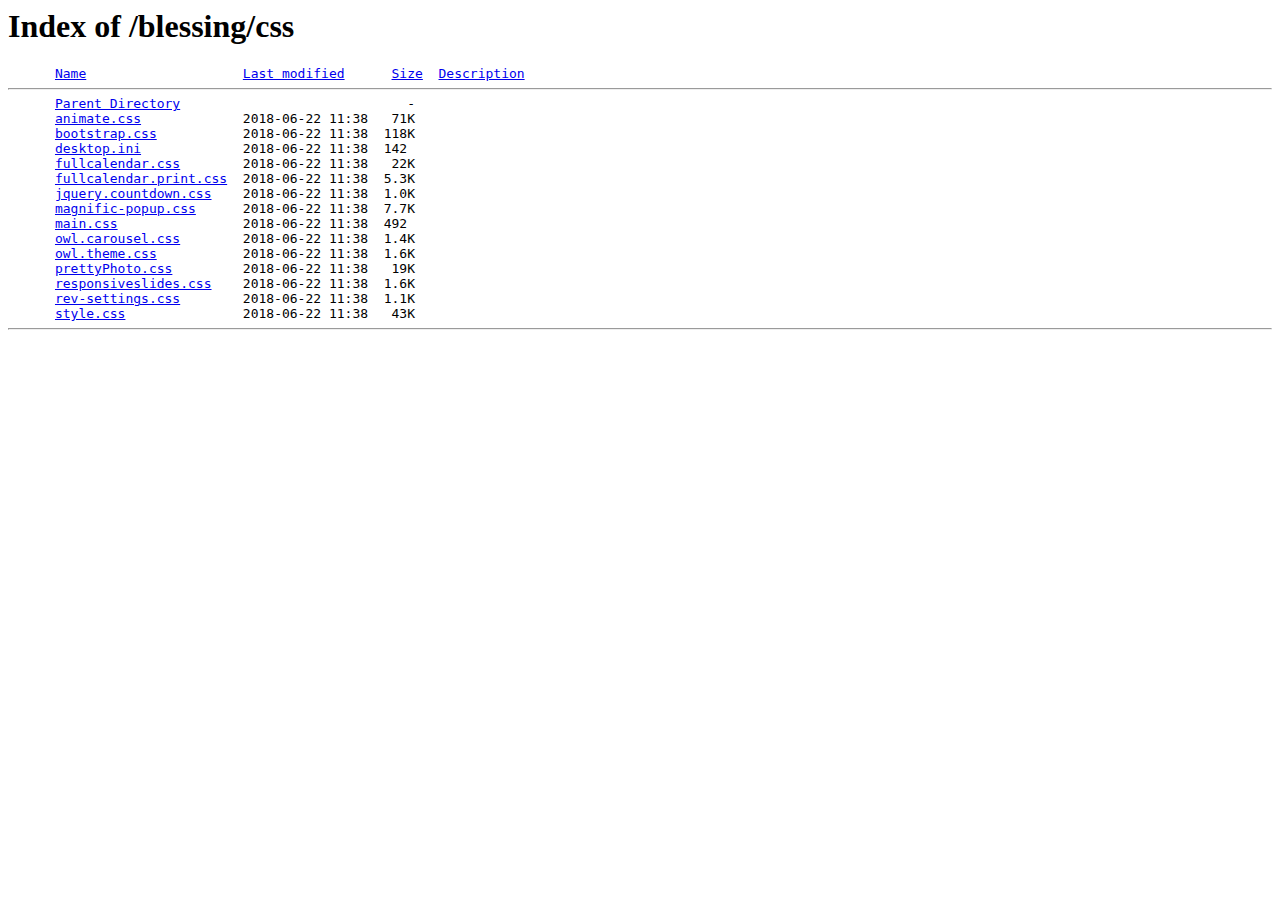
<file: css/index.html>
<!DOCTYPE HTML PUBLIC "-//W3C//DTD HTML 3.2 Final//EN">
<html>
 
<!-- Mirrored from www.satriathemes.club/blessing/css/ by HTTrack Website Copier/3.x [XR&CO'2014], Sun, 09 May 2021 15:13:35 GMT -->
<!-- Added by HTTrack --><meta http-equiv="content-type" content="text/html;charset=ISO-8859-1" /><!-- /Added by HTTrack -->
<head>
  <title>Index of /blessing/css</title>
 </head>
 <body>
<h1>Index of /blessing/css</h1>
<pre>      <a href="indexc052.html?C=N;O=D">Name</a>                    <a href="indexf8a0.html?C=M;O=A">Last modified</a>      <a href="indexbfec.html?C=S;O=A">Size</a>  <a href="index30b5.html?C=D;O=A">Description</a><hr>      <a href="../index-4.html">Parent Directory</a>                             -   
      <a href="animate.css">animate.css</a>             2018-06-22 11:38   71K  
      <a href="bootstrap.css">bootstrap.css</a>           2018-06-22 11:38  118K  
      <a href="desktop.html">desktop.ini</a>             2018-06-22 11:38  142   
      <a href="fullcalendar.css">fullcalendar.css</a>        2018-06-22 11:38   22K  
      <a href="fullcalendar.print.css">fullcalendar.print.css</a>  2018-06-22 11:38  5.3K  
      <a href="jquery.countdown.css">jquery.countdown.css</a>    2018-06-22 11:38  1.0K  
      <a href="magnific-popup.css">magnific-popup.css</a>      2018-06-22 11:38  7.7K  
      <a href="main.css">main.css</a>                2018-06-22 11:38  492   
      <a href="owl.carousel.css">owl.carousel.css</a>        2018-06-22 11:38  1.4K  
      <a href="owl.theme.css">owl.theme.css</a>           2018-06-22 11:38  1.6K  
      <a href="prettyPhoto.css">prettyPhoto.css</a>         2018-06-22 11:38   19K  
      <a href="responsiveslides.css">responsiveslides.css</a>    2018-06-22 11:38  1.6K  
      <a href="rev-settings.css">rev-settings.css</a>        2018-06-22 11:38  1.1K  
      <a href="style.css">style.css</a>               2018-06-22 11:38   43K  
<hr></pre>
</body>
<!-- Mirrored from www.satriathemes.club/blessing/css/ by HTTrack Website Copier/3.x [XR&CO'2014], Sun, 09 May 2021 15:13:38 GMT -->
</html>
</file>
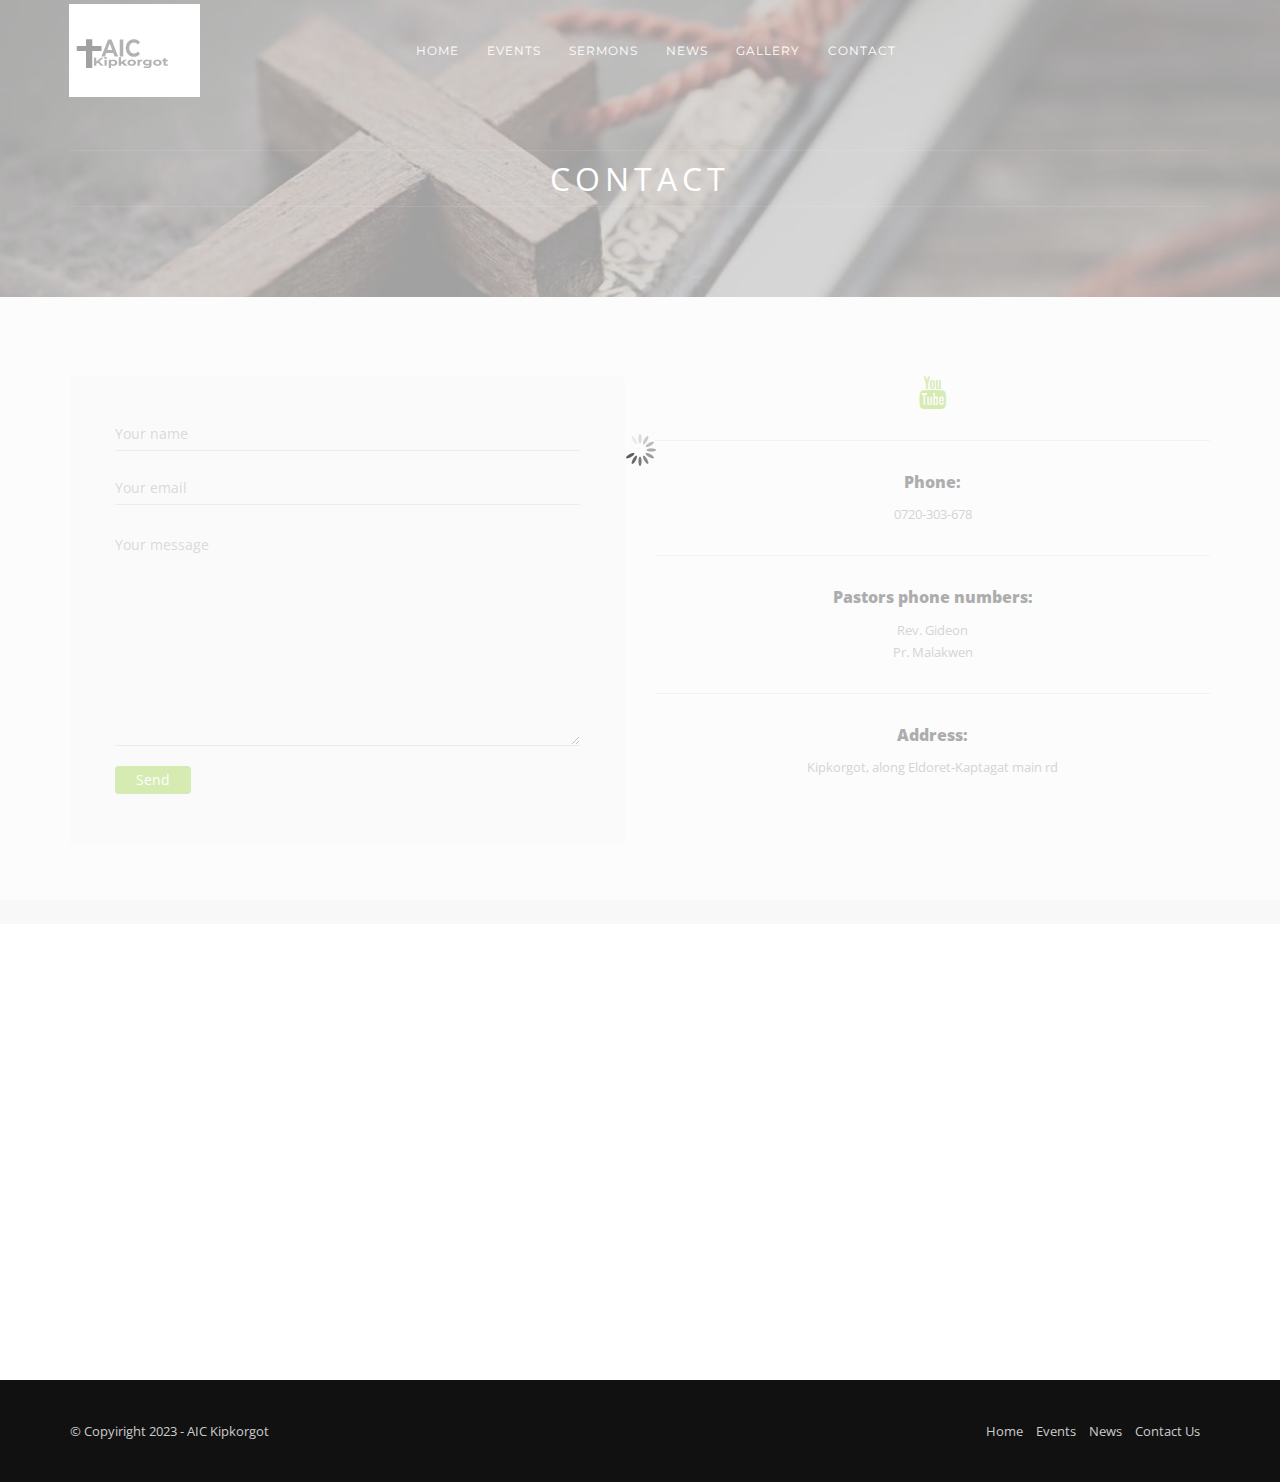
<file: contact.html>
<!DOCTYPE html>
<html lang="en">

<head>
    <meta charset="utf-8">
    <title>AIC Kipkorgot</title>
    <meta name="viewport" content="width=device-width, initial-scale=1.0">
    <meta name="description" content="">
    <meta name="author" content="">

    <!-- LOAD CSS FILES -->
    <link href="css/main.css" rel="stylesheet" type="text/css">
</head>

<body>
	<div id="preloader"></div>
    <div id="wrapper">
        <!-- header begin -->
        <header>
            <div class="container">
                <div class="row">
                    <div class="col-md-3">
                        <!-- logo begin -->
                        <div id="logo">
                            <div class="inner">
                                <a href="index.html">
                                    <img src="img/logo.png" alt="" class="logo-1">
                                    <img src="img/logo-2.png" alt="" class="logo-2">
                                </a>

                            </div>
                        </div>
                        <!-- logo close -->
                    </div>

                    <div class="col-md-9">
                        <!-- mainmenu begin -->
                        <div id="mainmenu-container">
                            <ul id="mainmenu">
                                <li><a href="index.html">Home</a>
                                    <ul>
                                        <!-- <li><a href="index.html">Homepage 1</a></li> -->
                                        <!-- <li><a href="index-2.html">Homepage 2</a></li> -->
                                        <!-- <li><a href="index-3.html">Homepage 3</a></li> -->
                                    </ul>
                                </li>
                                <li><a href="#">Events</a>
                                    <ul>
                                        <li><a href="events.html">List Type</a></li>
                                        <li><a href="events-calendar.html">Calendar Type</a></li>
                                    </ul>
                                </li>
                                <li><a href="sermons.html">Sermons</a></li>
                                <!-- <li><a href="features.html">Features</a></li> -->
                                <li><a href="news.html">News</a></li>
                                <li><a href="gallery.html">Gallery</a></li>
                                <li><a href="contact.html">Contact</a></li>
                            </ul>
                        </div>
                        <!-- mainmenu close -->
                    </div>

                </div>
            </div>



        </header>
        <!-- header close -->

        <!-- subheader begin -->
        <section id="subheader" data-speed="2" data-type="background">
            <div class="container">
                <div class="row">
                    <div class="col-md-12">

                        <h1>Contact</h1>
                    </div>
                </div>
            </div>
        </section>
        <!-- subheader close -->
        <!-- content begin -->
        <div id="content">
            <div class="container">
                <div class="row">
                    <div class="col-md-6">
                        <div id="contact-form-wrapper">
                            <div class="contact_form_holder">
                                <form id="contact" class="row" name="form1" method="post" action="#">



                                    <input type="text" class="form-control" name="name" id="name" placeholder="Your name" />

                                    <div id="error_email" class="error">Please check your email</div>
                                    <input type="text" class="form-control" name="email" id="email" placeholder="Your email" />

                                    <div id="error_message" class="error">Please check your message</div>
                                    <textarea cols="10" rows="10" name="message" id="message" class="form-control" placeholder="Your message"></textarea>

                                    <div id="mail_success" class="success">Thank you. Your message has been sent.</div>
                                    <div id="mail_failed" class="error">Error, email not sent</div>

                                    <p id="btnsubmit">
                                        <input type="submit" id="send" value="Send" class="btn btn-custom" />
                                    </p>



                                </form>
                            </div>
                        </div>
                    </div>

                    <div class="col-md-6 text-center">
                        <div class="contact-info">

                            <div class="social-icons">
                                <a href="#"><i class="fa fa-youtube"></i></a>
                            </div>

                            <div class="divider-line"></div>

                            <span class="title">Phone:</span>
                            0720-303-678
						
						<div class="divider-line"></div>

                            <span class="title">Pastors phone numbers:</span>
                            Rev. Gideon <br>
                            Pr. Malakwen<br>

                            <div class="divider-line"></div>

                            <span class="title">Address:</span>
                            Kipkorgot, along Eldoret-Kaptagat main rd
						
                        </div>


                    </div>
                </div>
            </div>
        </div>
        <!-- content close -->

        <iframe src="https://www.google.com/maps/embed?pb=!1m18!1m12!1m3!1d2042740.8273971095!2d35.052970132724546!3d-0.385145724167155!2m3!1f0!2f0!3f0!3m2!1i1024!2i768!4f13.1!3m3!1m2!1s0x1780fd85f0dba897%3A0xc233366ad0728786!2sAIC%20Kipkorgot!5e0!3m2!1sen!2ske!4v1685604841735!5m2!1sen!2ske" width="600" height="450" style="border:0;" allowfullscreen="" loading="lazy" referrerpolicy="no-referrer-when-downgrade"></iframe>


        <!-- footer begin -->
        <footer>


            <div class="container">
                <div class="row">
                    <div class="col-md-6">
                        &copy; Copyiright 2023 - AIC Kipkorgot
                    </div>
                    <div class="col-md-6">
                        <nav>
                            <ul>
                                <li><a href="index.html">Home</a></li>
                                <li><a href="events.html">Events</a></li>
                                <li><a href="news.html">News</a></li>
                                <li><a href="contact.html">Contact Us</a></li>
                            </ul>
                        </nav>
                    </div>
                </div>
            </div>

        </footer>
        <!-- footer close -->
    </div>

    <!-- LOAD JS FILES -->
    <script src="js/jquery.min.js"></script>
    <script src="js/bootstrap.min.js"></script>
    <script src="js/jquery.isotope.min.js"></script>
    <script src="js/jquery.prettyPhoto.js"></script>
    <script src="js/easing.js"></script>
    <script src="js/jquery.ui.totop.js"></script>
    <script src="js/selectnav.js"></script>
    <script src="js/ender.js"></script>
    <script src="js/responsiveslides.min.js"></script>
    <script src="js/owl.carousel.js"></script>
    <script src="js/jquery.fitvids.js"></script>
    <script src="js/jquery.plugin.js"></script>
    <script src="js/jquery.countdown.js"></script>
    <script src="js/countdown-custom.js"></script>
    <script src="js/contact.js"></script>
    <!-- <script src="https://maps.googleapis.com/maps/api/js?v=3.exp"></script> -->
    <script src="js/map.js"></script>
    <script src="js/wow.min.js"></script>	
    <script src="js/custom.js"></script>

    <!-- SLIDER REVOLUTION SCRIPTS  -->
    <script type="text/javascript" src="rs-plugin/js/jquery.themepunch.plugins.min.js"></script>
    <script type="text/javascript" src="rs-plugin/js/jquery.themepunch.revolution.min.js"></script>
    <script src="js/rev-setting-1.html"></script>

</body>

<!-- Mirrored from www.satriathemes.club/blessing/contact.html by HTTrack Website Copier/3.x [XR&CO'2014], Sun, 09 May 2021 15:09:55 GMT -->
</html>
</file>
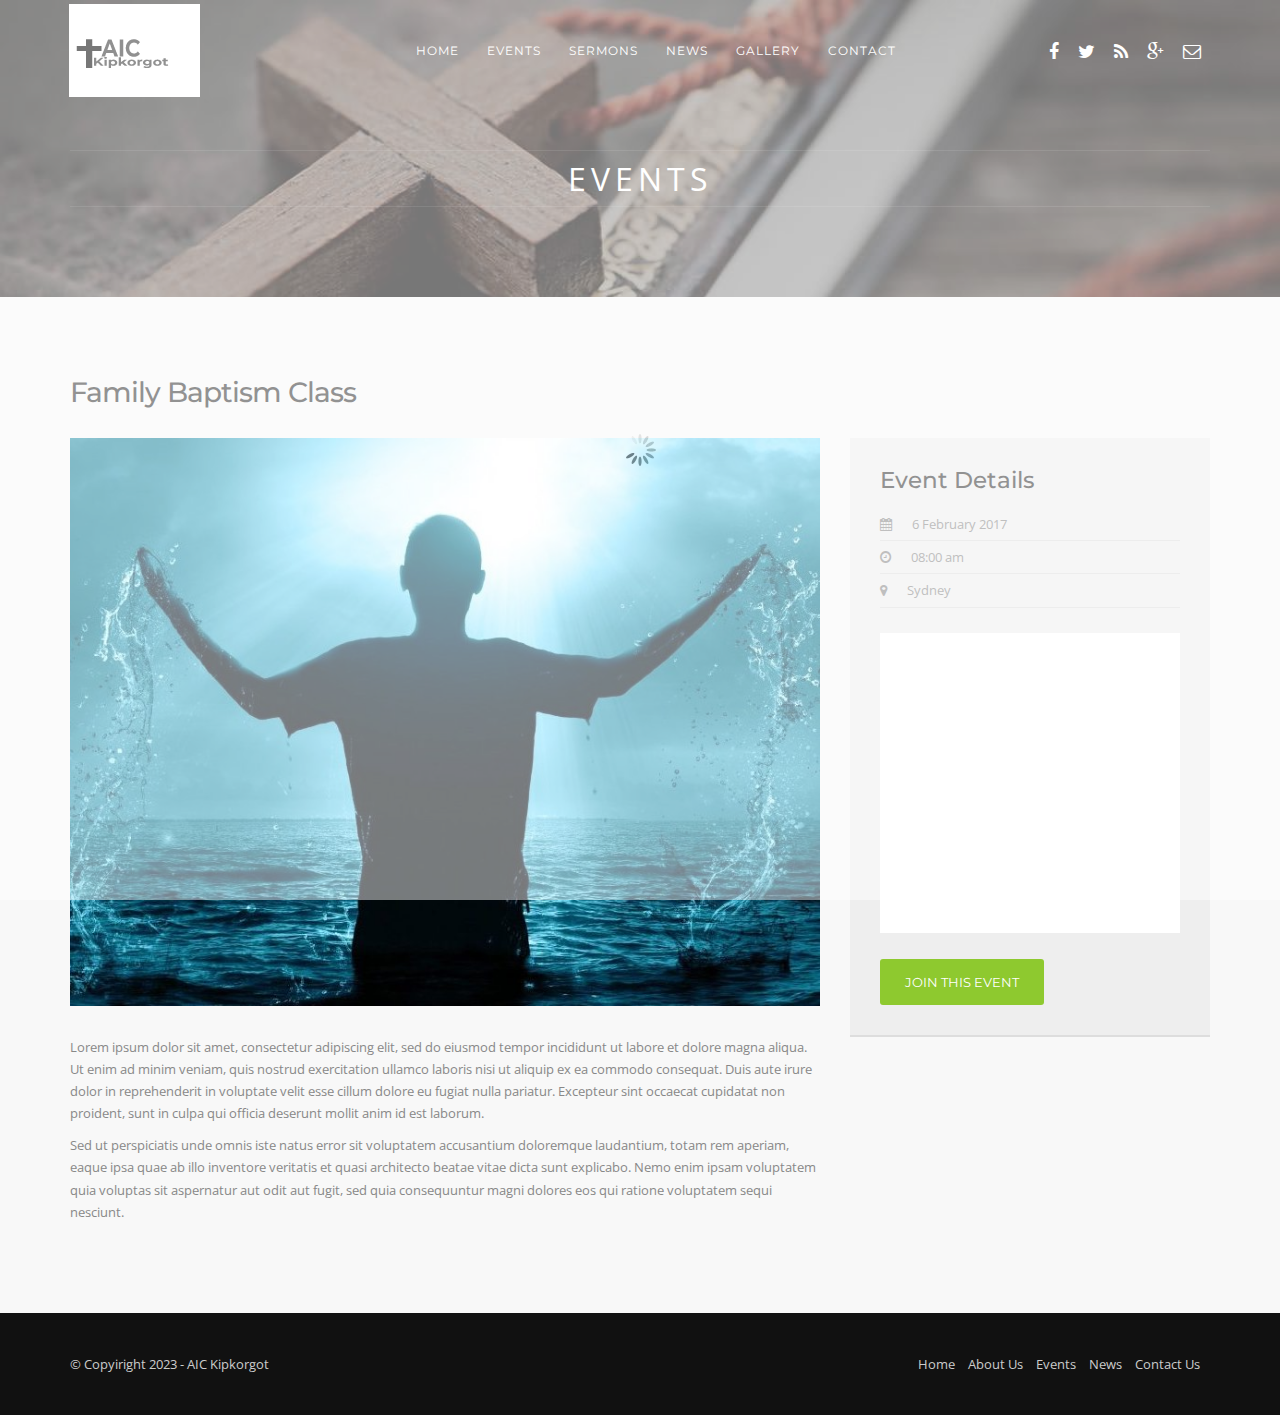
<file: event-single.html>
<!DOCTYPE html>
<html lang="en">

<!-- Mirrored from www.satriathemes.club/blessing/event-single.html by HTTrack Website Copier/3.x [XR&CO'2014], Sun, 09 May 2021 15:08:17 GMT -->
<head>
    <meta charset="utf-8">
    <title>AIC Kipkorgot</title>
    <meta name="viewport" content="width=device-width, initial-scale=1.0">
    <meta name="description" content="">
    <meta name="author" content="">

    <!-- LOAD CSS FILES -->
    <link href="css/main.css" rel="stylesheet" type="text/css">

    <!-- css files for current page only -->
    <link href='css/fullcalendar.css' rel='stylesheet' />
    <link href='css/fullcalendar.print.css' rel='stylesheet' media='print' />
</head>

<body>
	<div id="preloader"></div>
    <div id="wrapper">
        <!-- header begin -->
        <header>
            <div class="container">
                <span id="menu-btn"></span>
                <div class="row">
                    <div class="col-md-3">

                        <!-- logo begin -->
                        <div id="logo">
                            <div class="inner">
                                <a href="index.html">
                                    <img src="img/logo.png" alt="" class="logo-1">
                                    <img src="img/logo-2.png" alt="" class="logo-2">
                                </a>

                            </div>
                        </div>
                        <!-- logo close -->

                    </div>

                    <div class="col-md-9">

                        <!-- mainmenu begin -->
                        <div id="mainmenu-container">
                            <ul id="mainmenu">
                                <li><a href="index.html">Home</a>
                                    <ul>
                                        <!-- <li><a href="index.html">Homepage 1</a></li> -->
                                        <!-- <li><a href="index-2.html">Homepage 2</a></li> -->
                                        <!-- <li><a href="index-3.html">Homepage 3</a></li> -->
                                    </ul>
                                </li>
                                <li><a href="events.html">Events</a>
                                    <ul>
                                        <li><a href="events.html">Events List</a></li>
                                        <li><a href="events-calendar.html">Events Calendar</a></li>
                                        <!-- <li><a href="event-single.html">Single Page</a></li> -->
                                    </ul>
                                </li>
                                <li><a href="sermons.html">Sermons</a>
                                    <ul>
                                        <li><a href="sermons.html">Sermons List</a></li>
                                        <!-- <li><a href="sermon-single.html">Single Page</a></li> -->
                                    </ul>
                                </li>
                                <!-- <li><a href="features.html">Features</a></li> -->
                                <li><a href="news.html">News</a>
									<ul>
                                        <li><a href="news.html">News List</a></li>
                                        <!-- <li><a href="news-single.html">Single Page</a></li> -->
                                    </ul>
								</li>
                                <li><a href="gallery.html">Gallery</a></li>
                                <li><a href="contact.html">Contact</a></li>
                            </ul>
                        </div>
                        <!-- mainmenu close -->

                        <!-- social icons -->
                        <div class="social">
                            <a href="#"><i class="fa fa-facebook"></i></a>
                            <a href="#"><i class="fa fa-twitter"></i></a>
                            <a href="#"><i class="fa fa-rss"></i></a>
                            <a href="#"><i class="fa fa-google-plus"></i></a>
                            <a href="#"><i class="fa fa-envelope-o"></i></a>
                        </div>
                        <!-- social icons close -->

                    </div>
                </div>
            </div>

        </header>
        <!-- header close -->

        <!-- subheader begin -->
        <section id="subheader" data-speed="2" data-type="background">
            <div class="container">
                <div class="row">
                    <div class="col-md-12">
                        <h1>Events</h1>
                    </div>
                </div>
            </div>
        </section>
        <!-- subheader close -->

        <div class="clearfix"></div>

        <!-- content begin -->
        <div id="content">

            <div class="container event-single">
                <div class="row">
					<h1 class="col-md-12">Family Baptism Class</h1>
					<div class="col-md-8">
						<img src="img/events/pic%20(1).jpg" class="img-event img-full" alt="">
						
						<p>Lorem ipsum dolor sit amet, consectetur adipiscing elit, sed do eiusmod tempor incididunt ut labore et dolore magna aliqua. Ut enim ad minim veniam, quis nostrud exercitation ullamco laboris nisi ut aliquip ex ea commodo consequat. Duis aute irure dolor in reprehenderit in voluptate velit esse cillum dolore eu fugiat nulla pariatur. Excepteur sint occaecat cupidatat non proident, sunt in culpa qui officia deserunt mollit anim id est laborum.</p>

<p>Sed ut perspiciatis unde omnis iste natus error sit voluptatem accusantium doloremque laudantium, totam rem aperiam, eaque ipsa quae ab illo inventore veritatis et quasi architecto beatae vitae dicta sunt explicabo. Nemo enim ipsam voluptatem quia voluptas sit aspernatur aut odit aut fugit, sed quia consequuntur magni dolores eos qui ratione voluptatem sequi nesciunt.</p>

					</div>
					
					<div class="col-md-4">
						<div class="event-details">
							<h3>Event Details</h3>
							<ul>
								<li><i class="fa fa-calendar"></i>6 February 2017</li>
								<li><i class="fa fa-clock-o"></i>08:00 am</li>
								<li><i class="fa fa-map-marker"></i>Sydney</li>
							</ul>
							
							<div class="event-map">
                                <iframe src="https://www.google.com/maps/embed?pb=!1m18!1m12!1m3!1d2042740.8273971095!2d35.052970132724546!3d-0.385145724167155!2m3!1f0!2f0!3f0!3m2!1i1024!2i768!4f13.1!3m3!1m2!1s0x1780fd85f0dba897%3A0xc233366ad0728786!2sAIC%20Kipkorgot!5e0!3m2!1sen!2ske!4v1685604841735!5m2!1sen!2ske" width="600" height="450" style="border:0;" allowfullscreen="" loading="lazy" referrerpolicy="no-referrer-when-downgrade"></iframe>							</div>
							
							<a href="#" class="st-btn mt20">Join this event</a></a>
						</div>
					</div>
				</div>
            </div>

        </div>
        <!-- content close -->

        <!-- footer begin -->
        <footer>


            <div class="container">
                <div class="row">
                    <div class="col-md-6">
                        &copy; Copyiright 2023 - AIC Kipkorgot
                    </div>
                    <div class="col-md-6">
                        <nav>
                            <ul>
                                <li><a href="#">Home</a></li>
                                <li><a href="#">About Us</a></li>
                                <li><a href="#">Events</a></li>
                                <li><a href="#">News</a></li>
                                <li><a href="#">Contact Us</a></li>
                            </ul>
                        </nav>
                    </div>
                </div>
            </div>

        </footer>
        <!-- footer close -->
    </div>

    <!-- LOAD JS FILES -->
    <script src="js/jquery.min.js"></script>
    <script src="js/bootstrap.min.js"></script>
    <script src="js/jquery.isotope.min.js"></script>
    <script src="js/jquery.prettyPhoto.js"></script>
    <script src="js/easing.js"></script>
    <script src="js/jquery.ui.totop.js"></script>
    <script src="js/selectnav.js"></script>
    <script src="js/ender.js"></script>
    <script src="js/responsiveslides.min.js"></script>
    <script src="js/owl.carousel.js"></script>
    <script src="js/jquery.fitvids.js"></script>
    <script src="js/jquery.plugin.js"></script>
    <script src="js/jquery.countdown.js"></script>
    <script src="js/countdown-custom.js"></script>
    <script src="js/moment.min.js"></script>
    <script src="js/fullcalendar.min.js"></script>
    <script src="js/fullcalendar-settings.js"></script>
    <script src="js/wow.min.js"></script>	
    <script src="js/custom.js"></script>

    <!-- SLIDER REVOLUTION SCRIPTS  -->
    <script type="text/javascript" src="rs-plugin/js/jquery.themepunch.plugins.min.js"></script>
    <script type="text/javascript" src="rs-plugin/js/jquery.themepunch.revolution.min.js"></script>
    <script src="js/rev-setting-1.html"></script>

</body>

<!-- Mirrored from www.satriathemes.club/blessing/event-single.html by HTTrack Website Copier/3.x [XR&CO'2014], Sun, 09 May 2021 15:08:17 GMT -->
</html>
</file>
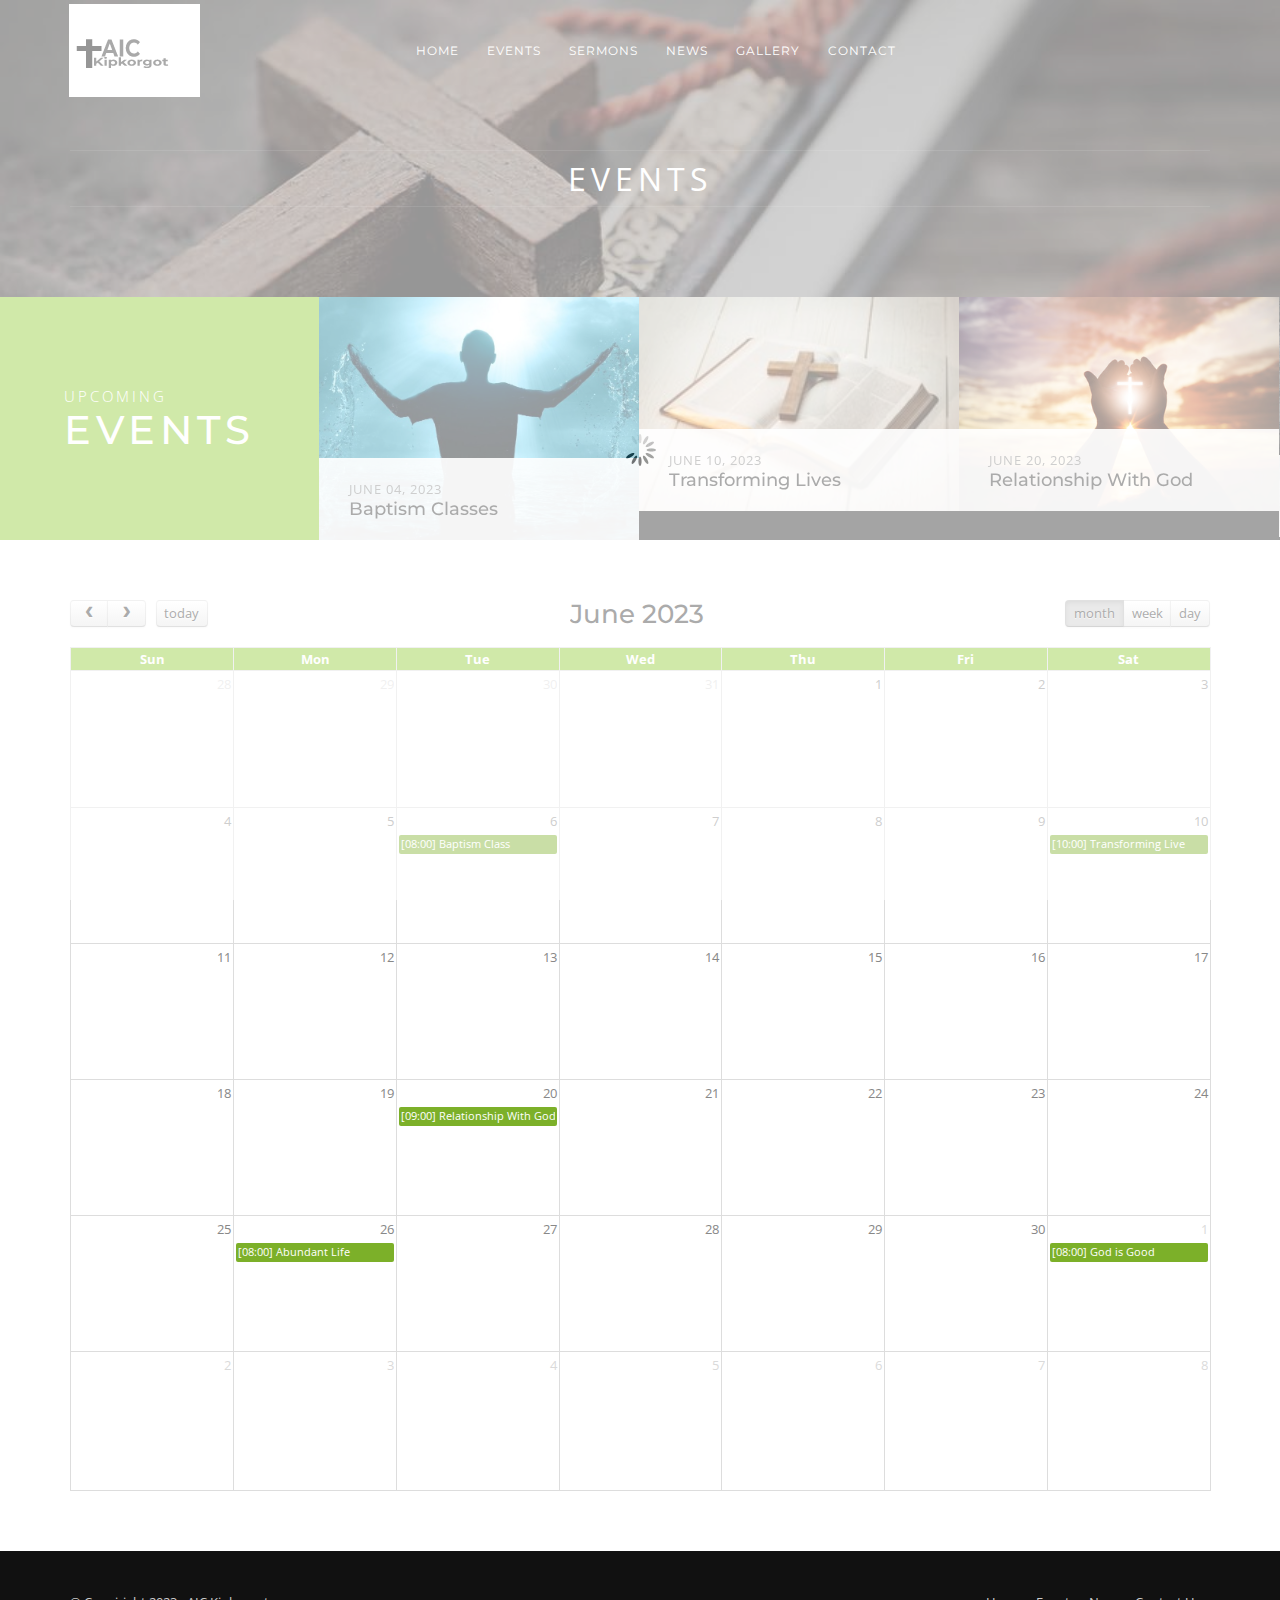
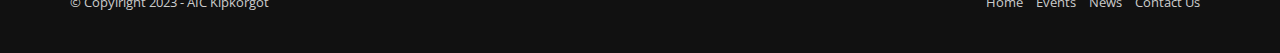
<file: events-calendar.html>
<!DOCTYPE html>
<html lang="en">

<!-- Mirrored from www.satriathemes.club/blessing/events-calendar.html by HTTrack Website Copier/3.x [XR&CO'2014], Sun, 09 May 2021 15:08:17 GMT -->
<head>
    <meta charset="utf-8">
    <title>AIC Kipkorgot</title>
    <meta name="viewport" content="width=device-width, initial-scale=1.0">
    <meta name="description" content="">
    <meta name="author" content="">

    <!-- LOAD CSS FILES -->
    <link href="css/main.css" rel="stylesheet" type="text/css">

    <!-- css files for current page only -->
    <link href='css/fullcalendar.css' rel='stylesheet' />
    <link href='css/fullcalendar.print.css' rel='stylesheet' media='print' />
</head>

<body>
	<div id="preloader"></div>
    <div id="wrapper">
        <!-- header begin -->
        <header>
            <div class="container">
                <span id="menu-btn"></span>
                <div class="row">
                    <div class="col-md-3">

                        <!-- logo begin -->
                        <div id="logo">
                            <div class="inner">
                                <a href="index.html">
                                    <img src="img/logo.png" alt="" class="logo-1">
                                    <img src="img/logo-2.png" alt="" class="logo-2">
                                </a>

                            </div>
                        </div>
                        <!-- logo close -->

                    </div>

                    <div class="col-md-9">

                        <!-- mainmenu begin -->
                        <div id="mainmenu-container">
                            <ul id="mainmenu">
                                <li><a href="index.html">Home</a>
                                    <ul>
                                        <!-- <li><a href="index.html">Homepage 1</a></li> -->
                                        <!-- <li><a href="index-2.html">Homepage 2</a></li> -->
                                        <!-- <li><a href="index-3.html">Homepage 3</a></li> -->
                                    </ul>
                                </li>
                                <li><a href="events.html">Events</a>
                                    <ul>
                                        <li><a href="events.html">Events List</a></li>
                                        <li><a href="events-calendar.html">Events Calendar</a></li>
                                        <li><a href="event-single.html">Single Page</a></li>
                                    </ul>
                                </li>
                                <li><a href="sermons.html">Sermons</a>
                                    <ul>
                                        <li><a href="sermons.html">Sermons List</a></li>
                                        <!-- <li><a href="sermon-single.html">Single Page</a></li> -->
                                    </ul>
                                </li>
                                <!-- <li><a href="features.html">Features</a></li> -->
                                <li><a href="news.html">News</a>
									<ul>
                                        <li><a href="news.html">News List</a></li>
                                        <!-- <li><a href="news-single.html">Single Page</a></li> -->
                                    </ul>
								</li>
                                <li><a href="gallery.html">Gallery</a></li>
                                <li><a href="contact.html">Contact</a></li>
                            </ul>
                        </div>
                        <!-- mainmenu close -->

                </div>
            </div>

        </header>
        <!-- header close -->

        <!-- subheader begin -->
        <section id="subheader" data-speed="2" data-type="background">
            <div class="container">
                <div class="row">
                    <div class="col-md-12">
                        <h1>Events</h1>
                    </div>
                </div>
            </div>
        </section>
        <!-- subheader close -->

        <div class="clearfix"></div>

        <!-- content begin -->
        <div id="content" class="no-padding">
            <section id="page-events" class="no-padding">

                <div class="fullwidth">
                    <div class="one-fourth text-center">
                        <div class="title-area">
                            <span>Upcoming</span>
                            <h1>Events</h1>
                        </div>
                    </div>

                    <div class="three-fourth">
                        <div class="fx custom-carousel-1">
                            <div class="item">
                                <div class="overlay">
                                    <span class="time">JUNE 04, 2023</span>
                                    <a href="#">
                                        <h3>Baptism Classes</h3>
                                    </a>
                                    <span class="desc">The purpose of these classes is to convey an understanding of the sacrament in the Church today; to help parents recognize their responsibility and role in the development of their child's faith, and to welcome both the newly baptized and their families into our parish family.
                                    </span>
                                </div>
                                <img src="img/events/pic%20(1).jpg" alt="">
                            </div>

                            <div class="item">
                                <div class="overlay">
                                    <span class="time">JUNE 10, 2023</span>
                                    <a href="#">
                                        <h3>Transforming Lives</h3>
                                    </a>
                                    <span class="desc">Romans 12:2 Do not be conformed to this world, but be transformed by the renewal of your mind, that by testing you may discern what is the will of God, what is good and acceptable and perfect.
                                    </span>
                                </div>
                                <img src="img/events/pic%20(2).jpg" alt="">
                            </div>

                            <div class="item">
                                <div class="overlay">
                                    <span class="time">JUNE 20, 2023</span>
                                    <a href="#">
                                        <h3>Relationship With God</h3>
                                    </a>
                                    <span class="desc">Knowing the only True God means having an intimate, personal relationship with Him; not just knowing about Him.
                                    </span>
                                </div>
                                <img src="img/events/pic%20(3).jpg" alt="">
                            </div>

                            <div class="item">
                                <div class="overlay">
                                    <span class="time">JULY 1, 2023</span>
                                    <a href="#">
                                        <h3>Abundant Life</h3>
                                    </a>
                                    <span class="desc">John 10:10b, "I am come that they might have life, and that they might have it more abundantly".
                                    </span>
                                </div>
                                <img src="img/events/pic%20(4).jpg" alt="">
                            </div>

                            <div class="item">
                                <div class="overlay">
                                    <span class="time">March 12, 2017</span>
                                    <a href="#">
                                        <h3>God is Good</h3>
                                    </a>
                                    <span class="desc">Psalm 107:1. Oh give thanks to the Lord, for he is good, for his steadfast love endures forever!.
                                    </span>
                                </div>
                                <img src="img/events/pic%20(5).jpg" alt="">
                            </div>

                            <div class="item">
                                <div class="overlay">
                                    <span class="time">March 24, 2017</span>
                                    <a href="#">
                                        <h3>Jehovah Jireh</h3>
                                    </a>
                                    <span class="desc">In the Book of Genesis, Jehovah-jireh or Yahweh Yireh was the location of the binding of Isaac, where Yahweh told Abraham to offer his son Isaac as a burnt offering. Abraham named the place after God provided a ram to sacrifice in place of Isaac.
                                    </span>
                                </div>
                                <img src="img/events/pic%20(6).jpg" alt="">
                            </div>

                        </div>
                    </div>
                </div>
                <div class="clearfix"></div>
            </section>

            <section>
                <div class="container">
                    <div class="row">
                        <div class="col-md-12">
                            <div id="calendar"></div>
                        </div>
                    </div>
                </div>
            </section>

        </div>
        <!-- content close -->

        <!-- footer begin -->
        <footer>


            <div class="container">
                <div class="row">
                    <div class="col-md-6">
                        &copy; Copyiright 2023 - AIC Kipkorgot
                    </div>
                    <div class="col-md-6">
                        <nav>
                            <ul>
                                <li><a href="index.html">Home</a></li>
                                <li><a href="events.html">Events</a></li>
                                <li><a href="news.html">News</a></li>
                                <li><a href="contact.html">Contact Us</a></li>
                            </ul>
                        </nav>
                    </div>
                </div>
            </div>

        </footer>
        <!-- footer close -->
    </div>

    <!-- LOAD JS FILES -->
    <script src="js/jquery.min.js"></script>
    <script src="js/bootstrap.min.js"></script>
    <script src="js/jquery.isotope.min.js"></script>
    <script src="js/jquery.prettyPhoto.js"></script>
    <script src="js/easing.js"></script>
    <script src="js/jquery.ui.totop.js"></script>
    <script src="js/selectnav.js"></script>
    <script src="js/ender.js"></script>
    <script src="js/responsiveslides.min.js"></script>
    <script src="js/owl.carousel.js"></script>
    <script src="js/jquery.fitvids.js"></script>
    <script src="js/jquery.plugin.js"></script>
    <script src="js/jquery.countdown.js"></script>
    <script src="js/countdown-custom.js"></script>
    <script src="js/moment.min.js"></script>
    <script src="js/fullcalendar.min.js"></script>
    <script src="js/fullcalendar-settings.js"></script>
    <script src="js/wow.min.js"></script>	
    <script src="js/custom.js"></script>

    <!-- SLIDER REVOLUTION SCRIPTS  -->
    <script type="text/javascript" src="rs-plugin/js/jquery.themepunch.plugins.min.js"></script>
    <script type="text/javascript" src="rs-plugin/js/jquery.themepunch.revolution.min.js"></script>
    <script src="js/rev-setting-1.html"></script>

</body>

<!-- Mirrored from www.satriathemes.club/blessing/events-calendar.html by HTTrack Website Copier/3.x [XR&CO'2014], Sun, 09 May 2021 15:08:17 GMT -->
</html>
</file>
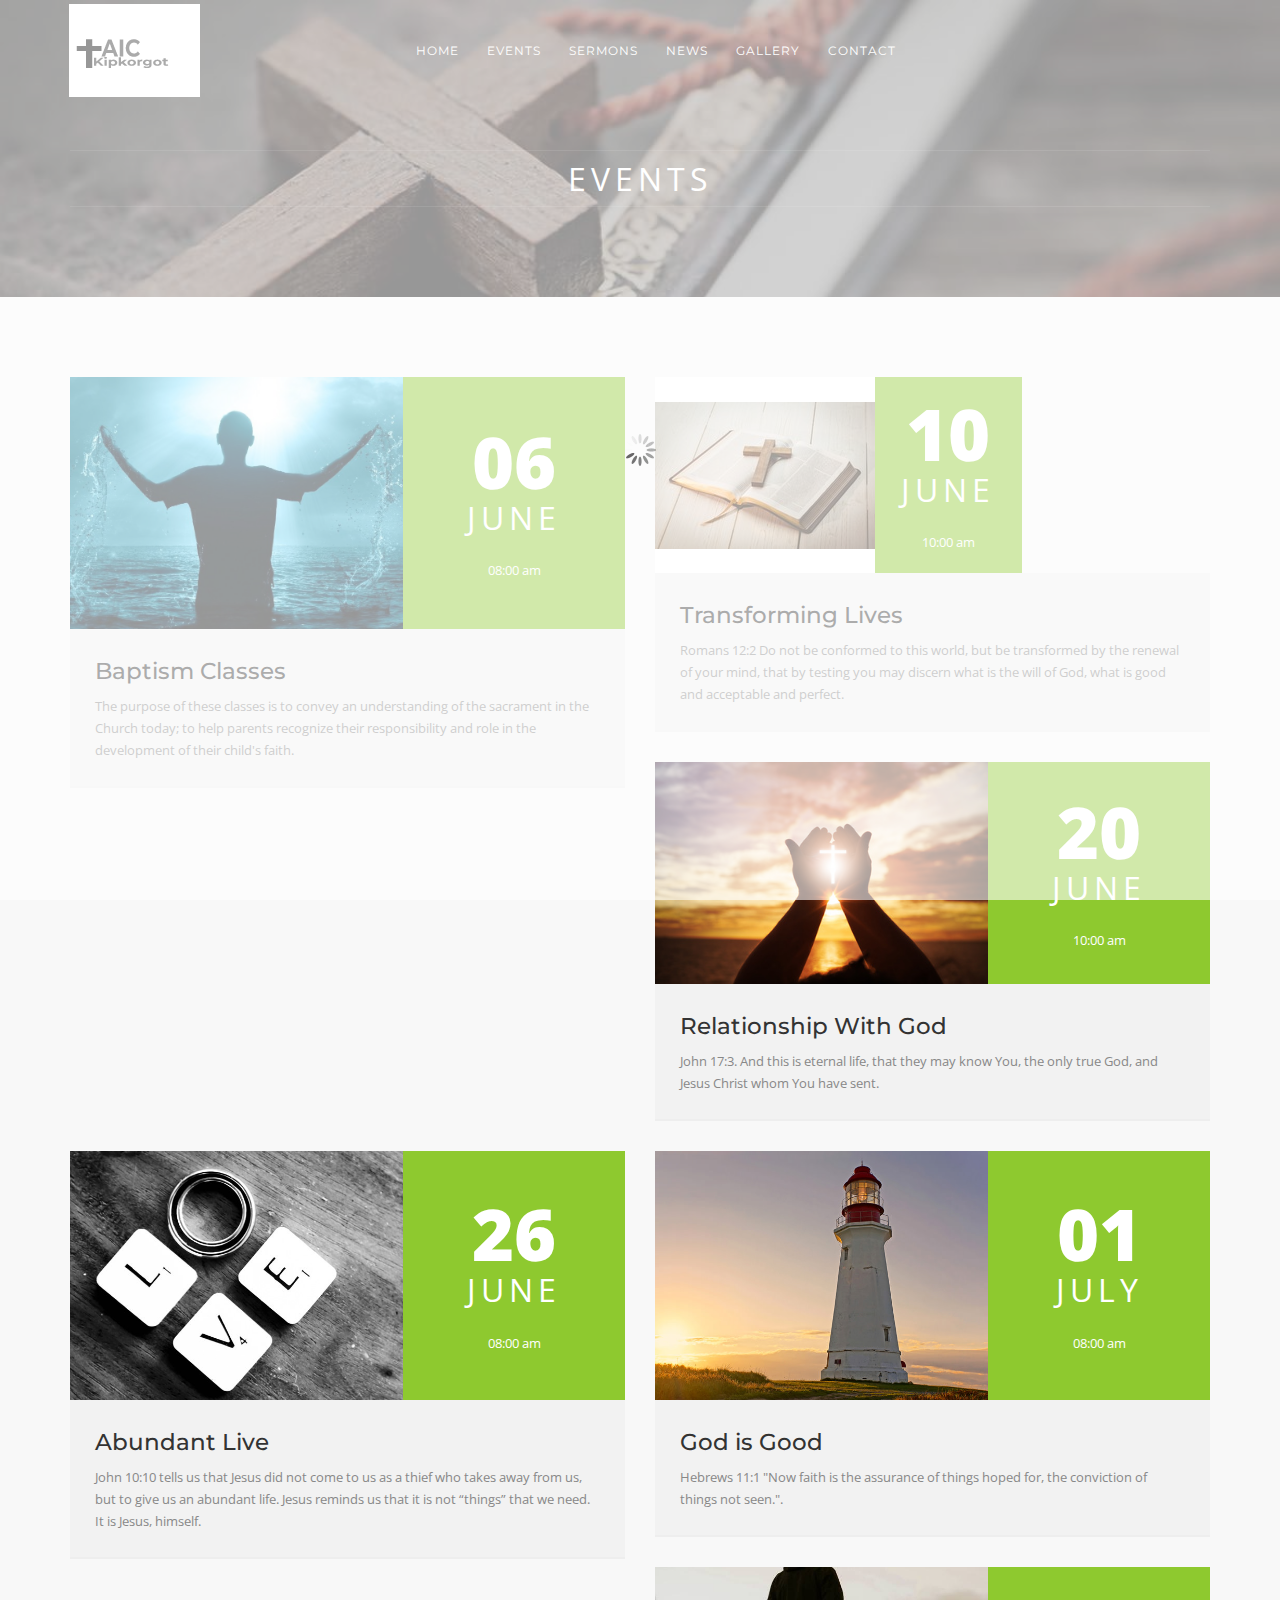
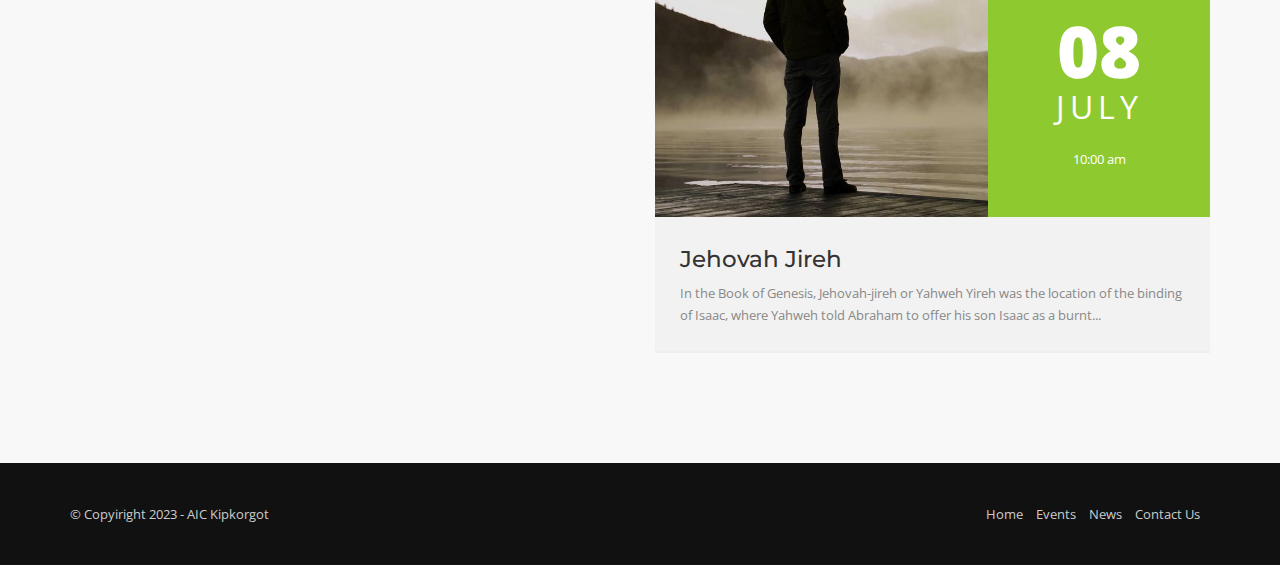
<file: events.html>
<!DOCTYPE html>
<html lang="en">

<!-- Mirrored from www.satriathemes.club/blessing/events.html by HTTrack Website Copier/3.x [XR&CO'2014], Sun, 09 May 2021 15:08:04 GMT -->
<head>
    <meta charset="utf-8">
    <title>AIC Kipkorgot</title>
    <meta name="viewport" content="width=device-width, initial-scale=1.0">
    <meta name="description" content="">
    <meta name="author" content="">

    <!-- LOAD CSS FILES -->
    <link href="css/main.css" rel="stylesheet" type="text/css">

    <!-- css files for current page only -->
    <link href='css/fullcalendar.css' rel='stylesheet' />
    <link href='css/fullcalendar.print.css' rel='stylesheet' media='print' />
</head>

<body>
	<div id="preloader"></div>
    <div id="wrapper">
        <!-- header begin -->
        <header>
            <div class="container">
                <span id="menu-btn"></span>
                <div class="row">
                    <div class="col-md-3">

                        <!-- logo begin -->
                        <div id="logo">
                            <div class="inner">
                                <a href="index.html">
                                    <img src="img/logo.png" alt="" class="logo-1">
                                    <img src="img/logo-2.png" alt="" class="logo-2">
                                </a>

                            </div>
                        </div>
                        <!-- logo close -->

                    </div>

                    <div class="col-md-9">

                        <!-- mainmenu begin -->
                        <div id="mainmenu-container">
                            <ul id="mainmenu">
                                <li><a href="index.html">Home</a>
                                    <ul>
                                        <!-- <li><a href="index.html">Homepage 1</a></li> -->
                                        <!-- <li><a href="index-2.html">Homepage 2</a></li> -->
                                        <!-- <li><a href="index-3.html">Homepage 3</a></li> -->
                                    </ul>
                                </li>
                                <li><a href="events.html">Events</a>
                                    <ul>
                                        <li><a href="events.html">Events List</a></li>
                                        <li><a href="events-calendar.html">Events Calendar</a></li>
                                        <!-- <li><a href="event-single.html">Single Page</a></li> -->
                                    </ul>
                                </li>
                                <li><a href="sermons.html">Sermons</a>
                                    <ul>
                                        <li><a href="sermons.html">Sermons List</a></li>
                                        <!-- <li><a href="sermon-single.html">Single Page</a></li> -->
                                    </ul>
                                </li>
                                <!-- <li><a href="features.html">Features</a></li> -->
                                <li><a href="news.html">News</a>
									<ul>
                                        <li><a href="news.html">News List</a></li>
                                        <!-- <li><a href="news-single.html">Single Page</a></li> -->
                                    </ul>
								</li>
                                <li><a href="gallery.html">Gallery</a></li>
                                <li><a href="contact.html">Contact</a></li>
                            </ul>
                        </div>
                        <!-- mainmenu close -->

                    </div>
                </div>
            </div>

        </header>
        <!-- header close -->

        <!-- subheader begin -->
        <section id="subheader" data-speed="2" data-type="background">
            <div class="container">
                <div class="row">
                    <div class="col-md-12">
                        <h1>Events</h1>
                    </div>
                </div>
            </div>
        </section>
        <!-- subheader close -->

        <div class="clearfix"></div>

        <!-- content begin -->
        <div id="content">

            <div class="container">
                <div class="row">
                    <!-- event item begin -->
                    <div class="col-md-6 event-item">
                        <div class="inner">
                            <div class="left-col">
                                <img src="img/events/pic%20(1).jpg" alt="">
                            </div>
                            <div class="right-col">
                                <span class="date">06</span>
                                <span class="month">JUNE</span>
                                <span class="time">08:00 am</span>
                            </div>
                        </div>
                        <div class="desc">
                            <a href="#">
                                <h3>Baptism Classes</h3>
                            </a>
                            <span class="text">The purpose of these classes is to convey an understanding of the sacrament in the Church today; to help parents recognize their responsibility and role in the development of their child's faith.
                            </span>
                        </div>
                    </div>
                    <!-- event item close -->

                    <!-- event item begin -->
                    <div class="col-md-6 event-item">
                        <div class="inner">
                            <div class="left-col">
                                <img src="img/events/pic%20(2).jpg" alt="">
                            </div>
                            <div class="right-col">
                                <span class="date">10</span>
                                <span class="month">JUNE</span>
                                <span class="time">10:00 am</span>
                            </div>
                        </div>
                        <div class="desc">
                            <a href="#">
                                <h3>Transforming Lives</h3>
                            </a>
                            <span class="text">Romans 12:2 Do not be conformed to this world, but be transformed by the renewal of your mind, that by testing you may discern what is the will of God, what is good and acceptable and perfect.                        
                            </span>
                        </div>
                    </div>
                    <!-- event item close -->

                    <!-- event item begin -->
                    <div class="col-md-6 event-item">
                        <div class="inner">
                            <div class="left-col">
                                <img src="img/events/pic%20(3).jpg" alt="">
                            </div>
                            <div class="right-col">
                                <span class="date">20</span>
                                <span class="month">JUNE</span>
                                <span class="time">10:00 am</span>
                            </div>
                        </div>
                        <div class="desc">
                            <a href="#">
                                <h3>Relationship With God</h3>
                            </a>
                            <span class="text">John 17:3. And this is eternal life, that they may know You, the only true God, and Jesus Christ whom You have sent.
                            </span>
                        </div>
                    </div>
                    <!-- event item close -->

                    <!-- event item begin -->
                    <div class="col-md-6 event-item">
                        <div class="inner">
                            <div class="left-col">
                                <img src="img/events/pic%20(4).jpg" alt="">
                            </div>
                            <div class="right-col">
                                <span class="date">26</span>
                                <span class="month">JUNE</span>
                                <span class="time">08:00 am</span>
                            </div>
                        </div>
                        <div class="desc">
                            <a href="#">
                                <h3>Abundant Live</h3>
                            </a>
                            <span class="text">John 10:10 tells us that Jesus did not come to us as a thief who takes away from us, but to give us an abundant life. Jesus reminds us that it is not “things” that we need. It is Jesus, himself.
                            </span>
                        </div>
                    </div>
                    <!-- event item close -->

                    <!-- event item begin -->
                    <div class="col-md-6 event-item">
                        <div class="inner">
                            <div class="left-col">
                                <img src="img/events/pic%20(5).jpg" alt="">
                            </div>
                            <div class="right-col">
                                <span class="date">01</span>
                                <span class="month">JULY</span>
                                <span class="time">08:00 am</span>
                            </div>
                        </div>
                        <div class="desc">
                            <a href="#">
                                <h3>God is Good</h3>
                            </a>
                            <span class="text">Hebrews 11:1 "Now faith is the assurance of things hoped for, the conviction of things not seen.".
                            </span>
                        </div>
                    </div>
                    <!-- event item close -->


                    <!-- event item begin -->
                    <div class="col-md-6 event-item">
                        <div class="inner">
                            <div class="left-col">
                                <img src="img/events/pic%20(6).jpg" alt="">
                            </div>
                            <div class="right-col">
                                <span class="date">08</span>
                                <span class="month">JULY</span>
                                <span class="time">10:00 am</span>
                            </div>
                        </div>
                        <div class="desc">
                            <a href="#">
                                <h3>Jehovah Jireh</h3>
                            </a>
                            <span class="text">In the Book of Genesis, Jehovah-jireh or Yahweh Yireh was the location of the binding of Isaac, where Yahweh told Abraham to offer his son Isaac as a burnt...
                            </span>
                        </div>
                    </div>
                    <!-- event item close -->


                </div>
            </div>

        </div>
        <!-- content close -->

        <!-- footer begin -->
        <footer>


            <div class="container">
                <div class="row">
                    <div class="col-md-6">
                        &copy; Copyiright 2023 - AIC Kipkorgot
                    </div>
                    <div class="col-md-6">
                        <nav>
                            <ul>
                                <li><a href="index.html">Home</a></li>
                                <li><a href="events.html">Events</a></li>
                                <li><a href="news.html">News</a></li>
                                <li><a href="contact.html">Contact Us</a></li>
                            </ul>
                        </nav>
                    </div>
                </div>
            </div>

        </footer>
        <!-- footer close -->
    </div>

    <!-- LOAD JS FILES -->
    <script src="js/jquery.min.js"></script>
    <script src="js/bootstrap.min.js"></script>
    <script src="js/jquery.isotope.min.js"></script>
    <script src="js/jquery.prettyPhoto.js"></script>
    <script src="js/easing.js"></script>
    <script src="js/jquery.ui.totop.js"></script>
    <script src="js/selectnav.js"></script>
    <script src="js/ender.js"></script>
    <script src="js/responsiveslides.min.js"></script>
    <script src="js/owl.carousel.js"></script>
    <script src="js/jquery.fitvids.js"></script>
    <script src="js/jquery.plugin.js"></script>
    <script src="js/jquery.countdown.js"></script>
    <script src="js/countdown-custom.js"></script>
    <script src="js/moment.min.js"></script>
    <script src="js/fullcalendar.min.js"></script>
    <script src="js/fullcalendar-settings.js"></script>
    <script src="js/wow.min.js"></script>	
    <script src="js/custom.js"></script>

    <!-- SLIDER REVOLUTION SCRIPTS  -->
    <script type="text/javascript" src="rs-plugin/js/jquery.themepunch.plugins.min.js"></script>
    <script type="text/javascript" src="rs-plugin/js/jquery.themepunch.revolution.min.js"></script>
    <script src="js/rev-setting-1.html"></script>

</body>

<!-- Mirrored from www.satriathemes.club/blessing/events.html by HTTrack Website Copier/3.x [XR&CO'2014], Sun, 09 May 2021 15:08:17 GMT -->
</html>
</file>
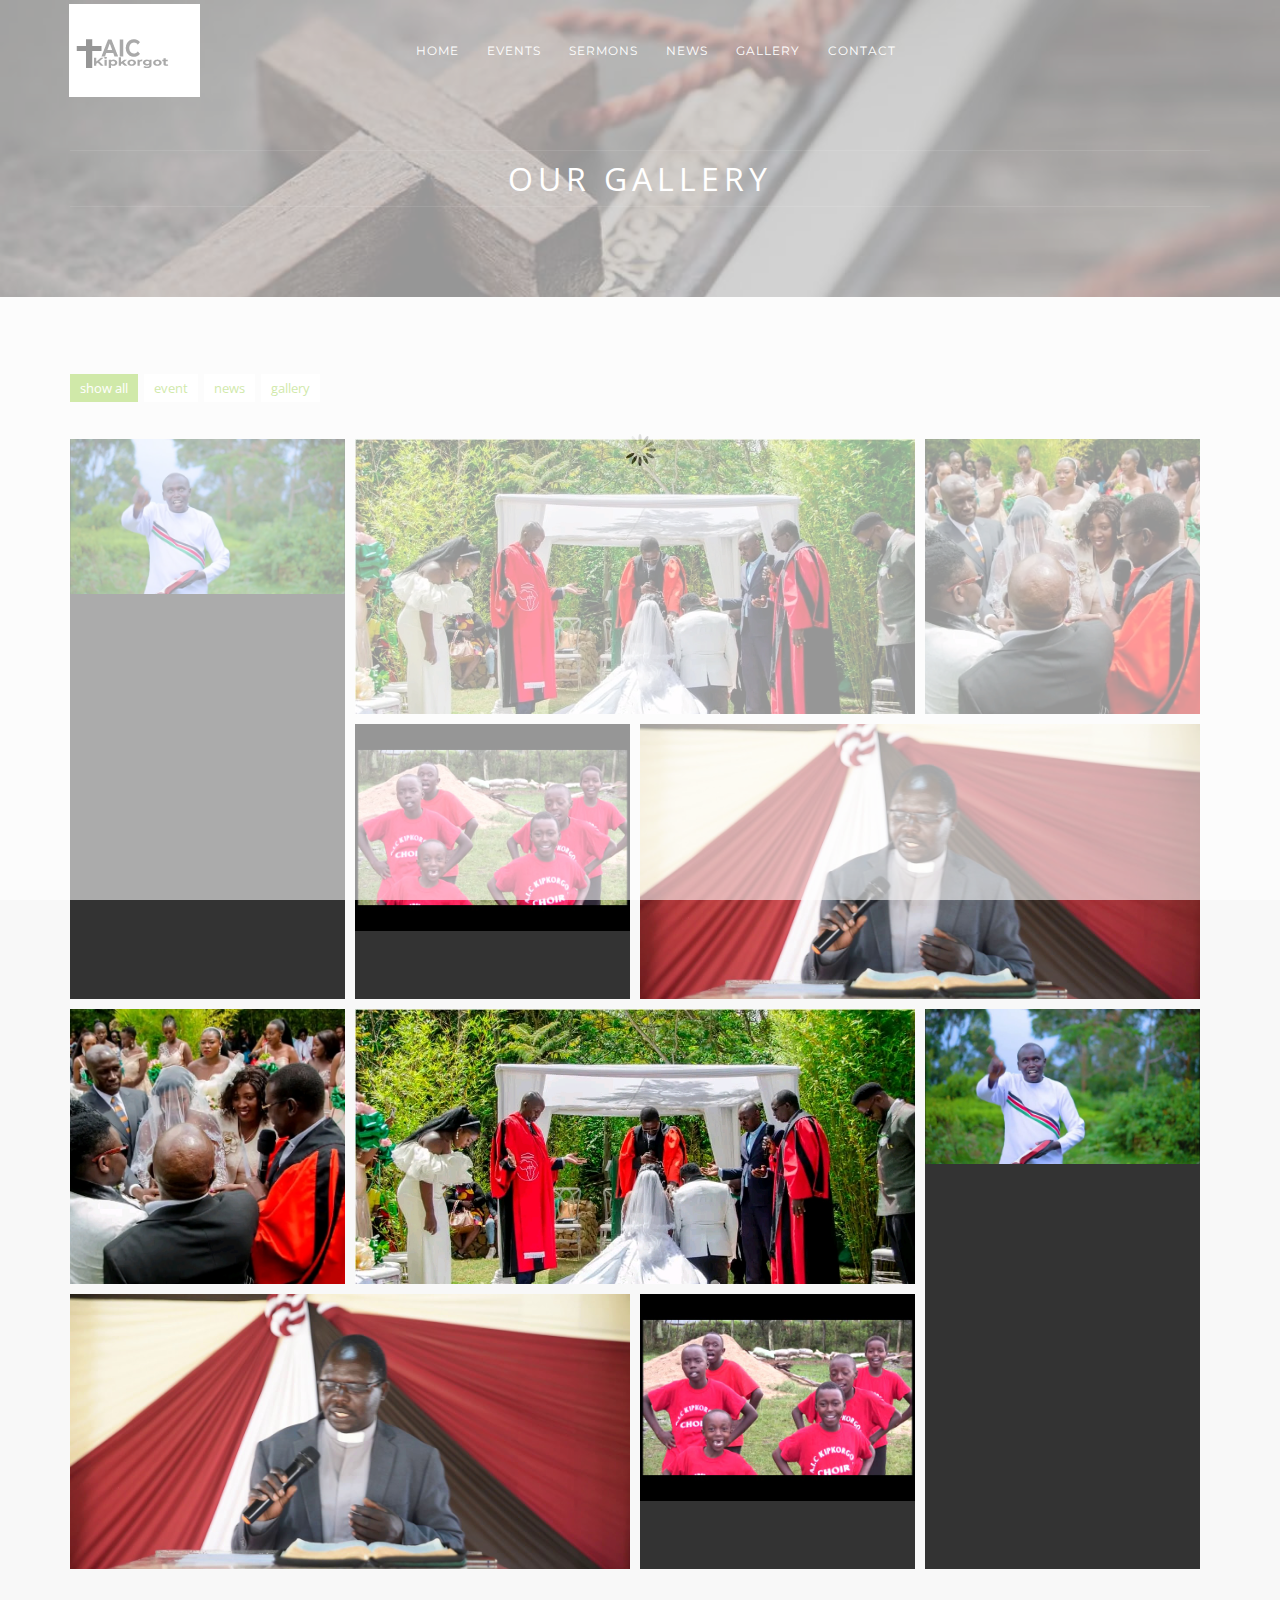
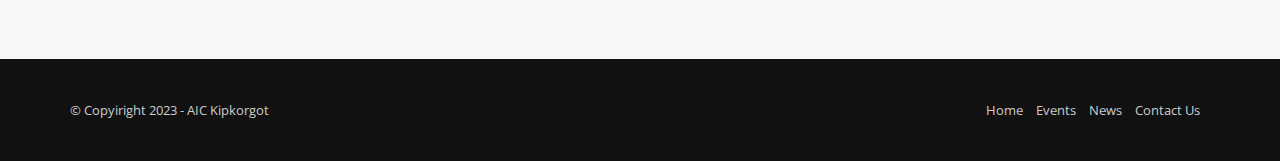
<file: gallery.html>
<!DOCTYPE html>
<html lang="en">

<!-- Mirrored from www.satriathemes.club/blessing/gallery.html by HTTrack Website Copier/3.x [XR&CO'2014], Sun, 09 May 2021 15:09:13 GMT -->
<head>
    <meta charset="utf-8">
    <title>AIC Kipkorgot</title>
    <meta name="viewport" content="width=device-width, initial-scale=1.0">
    <meta name="description" content="">
    <meta name="author" content="">

    <!-- LOAD CSS FILES -->
    <link href="css/main.css" rel="stylesheet" type="text/css">
</head>

<body>
	<div id="preloader"></div>
    <div id="wrapper">
        <!-- header begin -->
        <header>
            <div class="container">
                <span id="menu-btn"></span>
                <div class="row">
                    <div class="col-md-3">

                        <!-- logo begin -->
                        <div id="logo">
                            <div class="inner">
                                <a href="index.html">
                                    <img src="img/logo.png" alt="" class="logo-1">
                                    <img src="img/logo-2.png" alt="" class="logo-2">
                                </a>

                            </div>
                        </div>
                        <!-- logo close -->

                    </div>

                    <div class="col-md-9">

                        <!-- mainmenu begin -->
                        <div id="mainmenu-container">
                            <ul id="mainmenu">
                                <li><a href="index.html">Home</a>
                                    <ul>
                                        <!-- <li><a href="index.html">Homepage 1</a></li> -->
                                        <!-- <li><a href="index-2.html">Homepage 2</a></li> -->
                                        <!-- <li><a href="index-3.html">Homepage 3</a></li> -->
                                    </ul>
                                </li>
                                <li><a href="events.html">Events</a>
                                    <ul>
                                        <li><a href="events.html">Events List</a></li>
                                        <li><a href="events-calendar.html">Events Calendar</a></li>
                                        <!-- <li><a href="event-single.html">Single Page</a></li> -->
                                    </ul>
                                </li>
                                <li><a href="sermons.html">Sermons</a>
                                    <ul>
                                        <li><a href="sermons.html">Sermons List</a></li>
                                        <!-- <li><a href="sermon-single.html">Single Page</a></li> -->
                                    </ul>
                                </li>
                                <!-- <li><a href="features.html">Features</a></li> -->
                                <li><a href="news.html">News</a>
									<ul>
                                        <li><a href="news.html">News List</a></li>
                                        <!-- <li><a href="news-single.html">Single Page</a></li> -->
                                    </ul>
								</li>
                                <li><a href="gallery.html">Gallery</a></li>
                                <li><a href="contact.html">Contact</a></li>
                            </ul>
                        </div>
                        <!-- mainmenu close -->
                    </div>
                </div>
            </div>

        </header>
        <!-- header close -->

        <!-- subheader begin -->
        <section id="subheader" data-speed="2" data-type="background">
            <div class="container">
                <div class="row">
                    <div class="col-md-12">

                        <h1>Our Gallery</h1>
                    </div>
                </div>
            </div>
        </section>
        <!-- subheader close -->

        <div class="clearfix"></div>

        <!-- content begin -->
        <div id="content">
            <div class="container">
                <div class="row">
                    <div class="col-md-12">
                        <ul id="filters">
                            <li><a href="#" data-filter="*" class="selected">show all</a></li>
                            <li><a href="#" data-filter=".event">event</a></li>
                            <li><a href="#" data-filter=".news">news</a></li>
                            <li><a href="#" data-filter=".gallery">gallery</a></li>
                        </ul>

                    </div>
                </div>
                <div class="row">
                    <div id="gallery-isotope" class="zoom-gallery col-md-12">
                        <div class="item long-pic event">
                            <a class="image-popup-gallery" href="img/gallery/pic%20(1).jpg"><span class="overlay"></span>
                            <img src="img/gallery/pic%20(1).jpg" alt="">
							</a>
                        </div>

                        <div class="item wide-pic news">
                            <a href="img/gallery/pic%20(3).jpg"><span class="overlay"></span></a>
                            <img src="img/gallery/pic%20(3).jpg" alt="">
                        </div>

                        <div class="item small-pic gallery">
                            <a href="img/gallery/pic%20(2).jpg"><span class="overlay"></span></a>
                            <img src="img/gallery/pic%20(2).jpg" alt="">
                        </div>
                        <div class="item small-pic event">
                            <a href="img/gallery/pic%20(5).jpg"><span class="overlay"></span></a>
                            <img src="img/gallery/pic%20(5).jpg" alt="">
                        </div>
                        <div class="item wide-pic news">
                            <a href="img/gallery/pic%20(4).jpg"><span class="overlay"></span></a>
                            <img src="img/gallery/pic%20(4).jpg" alt="">
                        </div>

                        <div class="item small-pic gallery">
                            <a href="img/gallery/pic%20(2).jpg"><span class="overlay"></span></a>
                            <img src="img/gallery/pic%20(2).jpg" alt="">
                        </div>
                        <div class="item wide-pic">
                            <a href="img/gallery/pic%20(3).html""><span class="overlay"></span></a>
                            <img src="img/gallery/pic%20(3).jpg" alt="">
                        </div>


                        <div class="item long-pic news">
                            <a href="img/gallery/pic%20(1).jpg"><span class="overlay"></span></a>
                            <img src="img/gallery/pic%20(1).jpg" alt="">
                        </div>

                        <div class="item wide-pic gallery">
                            <a href="img/gallery/pic%20(4).jpg"><span class="overlay"></span></a>
                            <img src="img/gallery/pic%20(4).jpg" alt="">
                        </div>

                        <div class="item small-pic event">
                            <a href="img/gallery/pic%20(1).jpg"><span class="overlay"></span></a>
                            <img src="img/gallery/pic%20(5).jpg" alt="">
                        </div>



                    </div>
                </div>
            </div>
        </div>
        <!-- content close -->
        <!-- footer begin -->
        <footer>


            <div class="container">
                <div class="row">
                    <div class="col-md-6">
                        &copy; Copyiright 2023 - AIC Kipkorgot
                    </div>
                    <div class="col-md-6">
                        <nav>
                            <ul>
                                <li><a href="index.html">Home</a></li>
                                <li><a href="events.html">Events</a></li>
                                <li><a href="news.html">News</a></li>
                                <li><a href="contact.html">Contact Us</a></li>
                            </ul>
                        </nav>
                    </div>
                </div>
            </div>

        </footer>
        <!-- footer close -->
    </div>

    <!-- LOAD JS FILES -->
    <script src="js/jquery.min.js"></script>
    <script src="js/bootstrap.min.js"></script>
    <script src="js/jquery.isotope.min.js"></script>
    <script src="js/jquery.prettyPhoto.js"></script>
    <script src="js/easing.js"></script>
    <script src="js/jquery.ui.totop.js"></script>
    <script src="js/selectnav.js"></script>
    <script src="js/ender.js"></script>
    <script src="js/responsiveslides.min.js"></script>
    <script src="js/owl.carousel.js"></script>
    <script src="js/jquery.fitvids.js"></script>
    <script src="js/jquery.plugin.js"></script>
    <script src="js/jquery.countdown.js"></script>
    <script src="js/countdown-custom.js"></script>
    <script src="js/wow.min.js"></script>	
	<script src="js/jquery.magnific-popup.min.js"></script>
    <script src="js/custom.js"></script>

    <!-- SLIDER REVOLUTION SCRIPTS  -->
    <script type="text/javascript" src="rs-plugin/js/jquery.themepunch.plugins.min.js"></script>
    <script type="text/javascript" src="rs-plugin/js/jquery.themepunch.revolution.min.js"></script>
    <script src="js/rev-setting-1.html"></script>

</body>

<!-- Mirrored from www.satriathemes.club/blessing/gallery.html by HTTrack Website Copier/3.x [XR&CO'2014], Sun, 09 May 2021 15:09:52 GMT -->
</html>
</file>
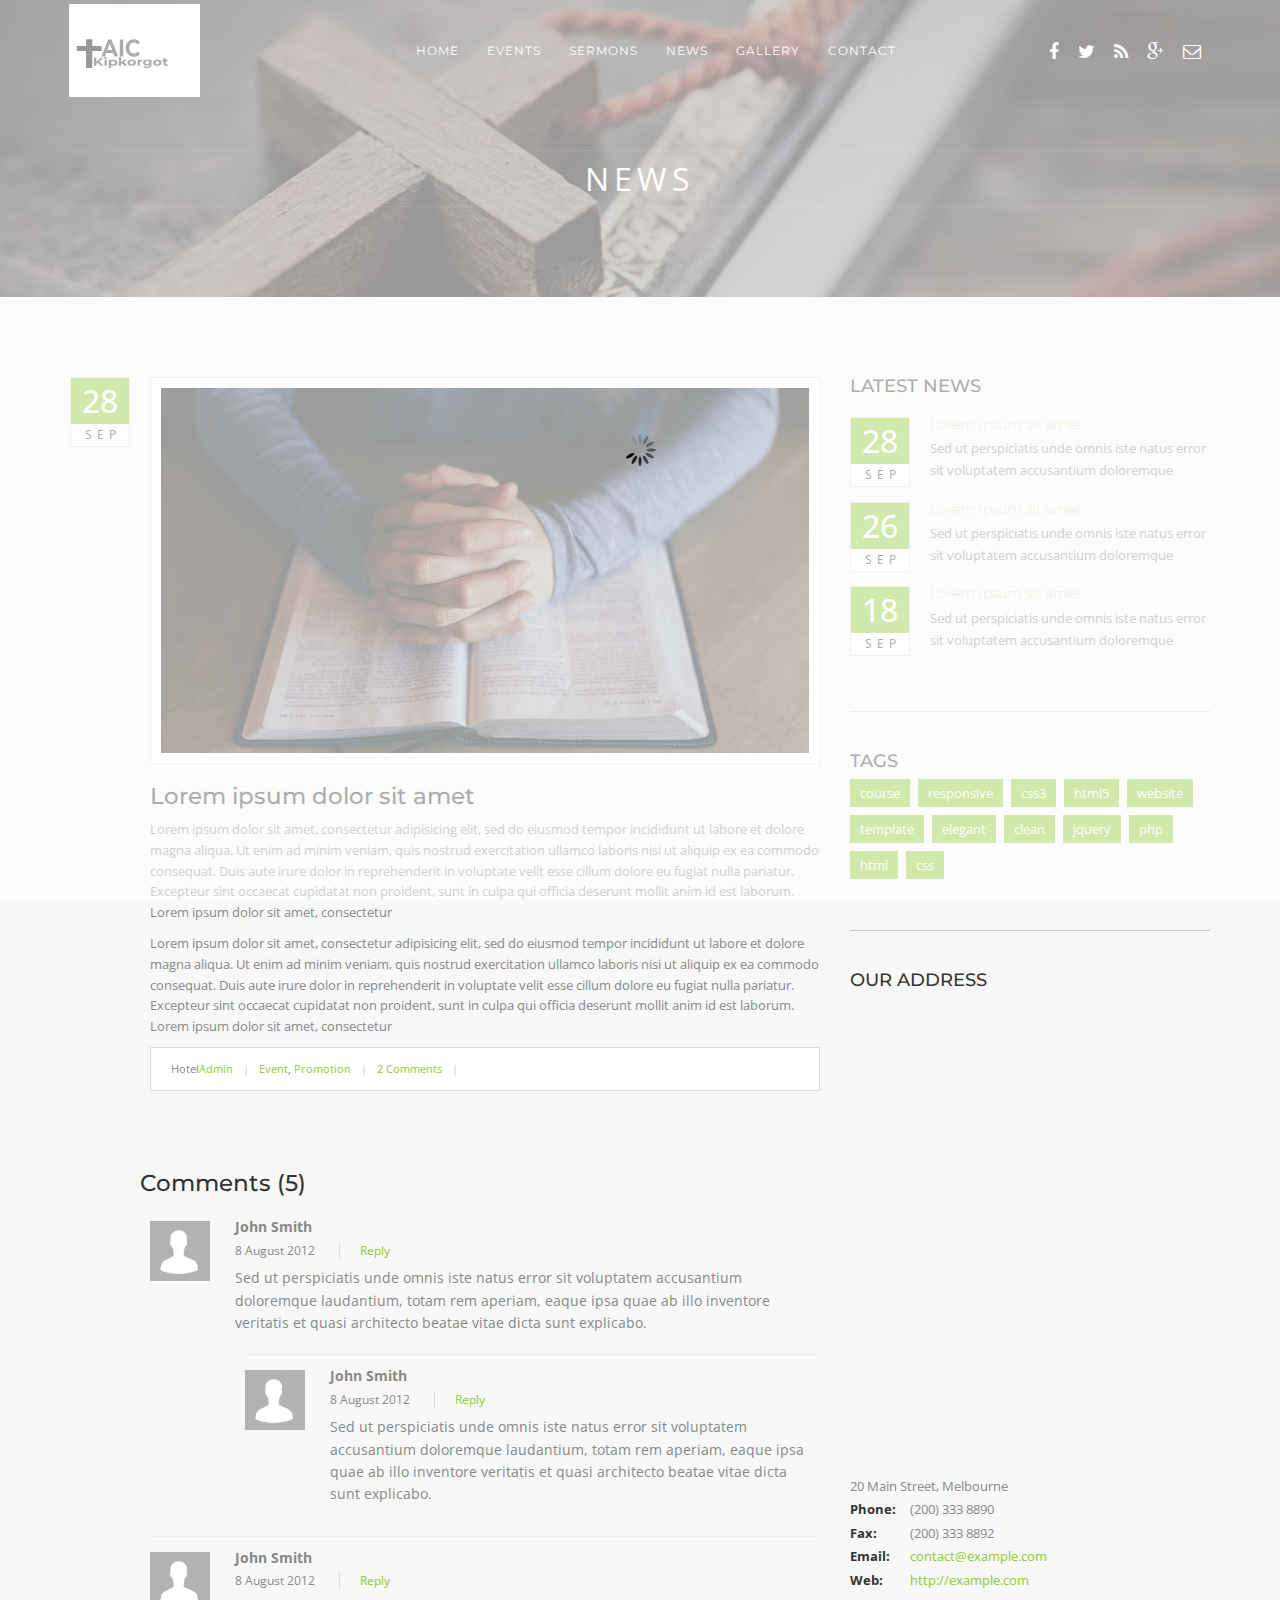
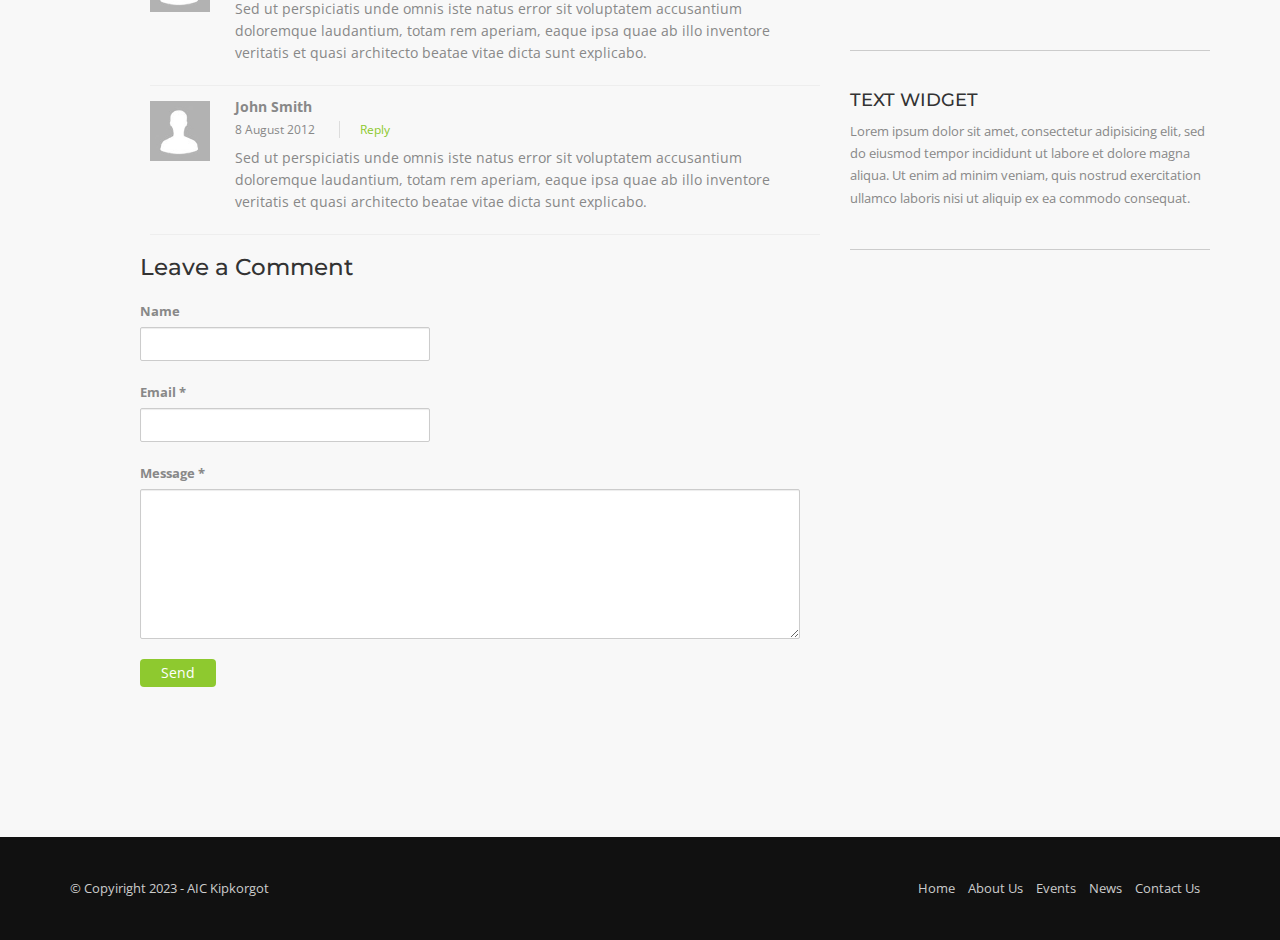
<file: news-single.html>
<!DOCTYPE html>
<html lang="en">

<!-- Mirrored from www.satriathemes.club/blessing/news-single.html by HTTrack Website Copier/3.x [XR&CO'2014], Sun, 09 May 2021 15:09:09 GMT -->
<head>
    <meta charset="utf-8">
    <title>AIC Kipkorgot</title>
    <meta name="viewport" content="width=device-width, initial-scale=1.0">
    <meta name="description" content="">
    <meta name="author" content="">

    <!-- LOAD CSS FILES -->
    <link href="css/main.css" rel="stylesheet" type="text/css">
</head>

<body>
	<div id="preloader"></div>
    <div id="wrapper">
        <!-- header begin -->
        <header>
            <div class="container">
                <span id="menu-btn"></span>
                <div class="row">
                    <div class="col-md-3">

                        <!-- logo begin -->
                        <div id="logo">
                            <div class="inner">
                                <a href="index.html">
                                    <img src="img/logo.png" alt="" class="logo-1">
                                    <img src="img/logo-2.png" alt="" class="logo-2">
                                </a>

                            </div>
                        </div>
                        <!-- logo close -->

                    </div>

                    <div class="col-md-9">

                        <!-- mainmenu begin -->
                        <div id="mainmenu-container">
                            <ul id="mainmenu">
                                <li><a href="index.html">Home</a>
                                    <ul>
                                        <!-- <li><a href="index.html">Homepage 1</a></li> -->
                                        <!-- <li><a href="index-2.html">Homepage 2</a></li> -->
                                        <!-- <li><a href="index-3.html">Homepage 3</a></li> -->
                                    </ul>
                                </li>
                                <li><a href="events.html">Events</a>
                                    <ul>
                                        <li><a href="events.html">Events List</a></li>
                                        <li><a href="events-calendar.html">Events Calendar</a></li>
                                        <li><a href="event-single.html">Single Page</a></li>
                                    </ul>
                                </li>
                                <li><a href="sermons.html">Sermons</a>
                                    <ul>
                                        <li><a href="sermons.html">Sermons List</a></li>
                                        <li><a href="sermon-single.html">Single Page</a></li>
                                    </ul>
                                </li>
                                <!-- <li><a href="features.html">Features</a></li> -->
                                <li><a href="news.html">News</a>
									<ul>
                                        <li><a href="news.html">News List</a></li>
                                        <li><a href="news-single.html">Single Page</a></li>
                                    </ul>
								</li>
                                <li><a href="gallery.html">Gallery</a></li>
                                <li><a href="contact.html">Contact</a></li>
                            </ul>
                        </div>
                        <!-- mainmenu close -->

                        <!-- social icons -->
                        <div class="social">
                            <a href="#"><i class="fa fa-facebook"></i></a>
                            <a href="#"><i class="fa fa-twitter"></i></a>
                            <a href="#"><i class="fa fa-rss"></i></a>
                            <a href="#"><i class="fa fa-google-plus"></i></a>
                            <a href="#"><i class="fa fa-envelope-o"></i></a>
                        </div>
                        <!-- social icons close -->

                    </div>
                </div>
            </div>

        </header>
        <!-- header close -->

        <!-- subheader begin -->
        <section id="subheader" data-speed="2" data-type="background">
            <div class="container">
                <div class="row">
                    <div class="col-md-12">

                        <h1>News</h1>
                    </div>
                </div>
            </div>
        </section>
        <!-- subheader close -->

        <div class="clearfix"></div>

        <!-- content begin -->
        <div id="content">
            <div class="container">
                <div class="row">
                    <div class="col-md-8">
                        <div class="blog-read">
                            <div>
                                <div class="info">
                                    <div class="date-box">
                                        <span class="day">28</span>
                                        <span class="month">SEP</span>
                                    </div>
                                </div>
                                <div class="preview">
                                    <img src="img/blog/pic-blog-1.jpg" alt="">
                                    <a href="#">
                                        <h3 class="blog-title">Lorem ipsum dolor sit amet</h3>
                                    </a>
                                    <p>
                                        <a href="#"></a>
                                        Lorem ipsum dolor sit amet, consectetur adipisicing elit, sed do eiusmod tempor incididunt ut labore et dolore magna aliqua. Ut enim ad minim veniam, quis nostrud exercitation ullamco laboris nisi ut aliquip ex ea commodo consequat. Duis aute irure dolor in reprehenderit in voluptate velit esse cillum dolore eu fugiat nulla pariatur. Excepteur sint occaecat cupidatat non proident, sunt in culpa qui officia deserunt mollit anim id est laborum. Lorem ipsum dolor sit amet, consectetur
                                    </p>
                                    <p>Lorem ipsum dolor sit amet, consectetur adipisicing elit, sed do eiusmod tempor incididunt ut labore et dolore magna aliqua. Ut enim ad minim veniam, quis nostrud exercitation ullamco laboris nisi ut aliquip ex ea commodo consequat. Duis aute irure dolor in reprehenderit in voluptate velit esse cillum dolore eu fugiat nulla pariatur. Excepteur sint occaecat cupidatat non proident, sunt in culpa qui officia deserunt mollit anim id est laborum. Lorem ipsum dolor sit amet, consectetur </p>
                                </div>
                                <div class="meta-info">Hotel<a href="#">Admin</a><span>|</span><a href="#">Event</a>, <a href="#">Promotion</a><span>|</span><a href="#">2 Comments</a><span>|</span> </div>
                            </div>
                        </div>

                        <div id="blog-comment">
                            <h3><span>Comments (5)</span></h3>
                            <ol>
                                <li>
                                    <div class="avatar">
                                        <img src="img/avatar.jpg" alt="" />
                                    </div>
                                    <div class="comment-info">
                                        <span class="c_name">John Smith</span>
                                        <span class="c_date">8 August 2012</span>
                                        <span class="c_reply"><a href="#">Reply</a></span>
                                        <div class="clearfix"></div>
                                    </div>

                                    <div class="comment">Sed ut perspiciatis unde omnis iste natus error sit voluptatem   accusantium doloremque laudantium, totam rem aperiam, eaque ipsa quae ab illo inventore veritatis et quasi architecto beatae vitae dicta sunt   explicabo.</div>
                                    <ol>
                                        <li>
                                            <div class="avatar">
                                                <img src="img/avatar.jpg" alt="" />
                                            </div>
                                            <div class="comment-info">
                                                <span class="c_name">John Smith</span>
                                                <span class="c_date">8 August 2012</span>
                                                <span class="c_reply"><a href="#">Reply</a></span>
                                                <div class="clearfix"></div>
                                            </div>
                                            <div class="comment">Sed ut perspiciatis unde omnis iste natus error sit voluptatem   accusantium doloremque laudantium, totam rem aperiam, eaque ipsa quae ab illo inventore veritatis et quasi architecto beatae vitae dicta sunt   explicabo.</div>
                                        </li>
                                    </ol>
                                </li>

                                <li>
                                    <div class="avatar">
                                        <img src="img/avatar.jpg" alt="" />
                                    </div>
                                    <div class="comment-info">
                                        <span class="c_name">John Smith</span>
                                        <span class="c_date">8 August 2012</span>
                                        <span class="c_reply"><a href="#">Reply</a></span>
                                        <div class="clearfix"></div>
                                    </div>
                                    <div class="comment">Sed ut perspiciatis unde omnis iste natus error sit voluptatem   accusantium doloremque laudantium, totam rem aperiam, eaque ipsa quae ab illo inventore veritatis et quasi architecto beatae vitae dicta sunt   explicabo.</div>
                                </li>

                                <li>
                                    <div class="avatar">
                                        <img src="img/avatar.jpg" alt="" />
                                    </div>
                                    <div class="comment-info">
                                        <span class="c_name">John Smith</span>
                                        <span class="c_date">8 August 2012</span>
                                        <span class="c_reply"><a href="#">Reply</a></span>

                                        <div class="clearfix"></div>
                                    </div>
                                    <div class="comment">Sed ut perspiciatis unde omnis iste natus error sit voluptatem   accusantium doloremque laudantium, totam rem aperiam, eaque ipsa quae ab illo inventore veritatis et quasi architecto beatae vitae dicta sunt   explicabo.</div>
                                </li>
                            </ol>

                            <div id="comment-form-wrapper">
                                <h3>Leave a Comment</h3>
                                <div class="comment_form_holder">
                                    <form id="commentform" name="form1" method="post">

                                        <label>Name</label>
                                        <input type="text" name="name" id="name" class="form-control" />

                                        <label>Email <span class="req">*</span></label>
                                        <input type="text" name="email" id="email" class="form-control" />
                                        <div id="error_email" class="error">Please check your email</div>

                                        <label>Message <span class="req">*</span></label>
                                        <textarea cols="10" rows="10" name="message" id="message" class="form-control"></textarea>
                                        <div id="error_message" class="error">Please check your message</div>
                                        <div id="mail_success" class="success">Thank you. Your message has been sent.</div>
                                        <div id="mail_failed" class="error">Error, email not sent</div>

                                        <p id="btnsubmit">
                                            <input type="submit" id="send" value="Send" class="btn btn-custom" />
                                        </p>



                                    </form>
                                </div>
                            </div>
                        </div>

                    </div>

                    <div id="sidebar" class="col-md-4">

                        <div class="widget latest_news">
                            <h3>Latest News</h3>
                            <ul class="bloglist-small">
                                <li>
                                    <div class="date-box">
                                        <span class="day">28</span>
                                        <span class="month">SEP</span>
                                    </div>
                                    <div class="txt">
                                        <h5><a href="css/index.html#">Lorem ipsum sit amet</a></h5>
                                        <div>
                                            <div>Sed ut perspiciatis unde omnis iste natus error sit voluptatem accusantium doloremque </div>
                                        </div>
                                    </div>
                                </li>
                                <li>
                                    <div class="date-box">
                                        <span class="day">26</span>
                                        <span class="month">SEP</span>
                                    </div>
                                    <div class="txt">
                                        <h5><a href="css/index.html#">Lorem ipsum sit amet</a></h5>
                                        Sed ut perspiciatis unde omnis iste natus error sit voluptatem accusantium doloremque
                                    </div>
                                </li>
                                <li>
                                    <div class="date-box">
                                        <span class="day">18</span>
                                        <span class="month">SEP</span>
                                    </div>
                                    <div class="txt">
                                        <h5><a href="css/index.html#">Lorem ipsum sit amet</a></h5>
                                        Sed ut perspiciatis unde omnis iste natus error sit voluptatem accusantium doloremque
                                    </div>
                                </li>
                            </ul>
                        </div>

                        <!-- widget category -->
                        <!-- widget tags -->
                        <div class="widget widget_tags">
                            <h3><span>Tags</span></h3>
                            <ul>
                                <li><a href="#link">course</a></li>
                                <li><a href="#link">responsive</a></li>
                                <li><a href="#link">css3</a></li>
                                <li><a href="#link">html5</a></li>
                                <li><a href="#link">website</a></li>
                                <li><a href="#link">template</a></li>
                                <li><a href="#link">elegant</a></li>
                                <li><a href="#link">clean</a></li>
                                <li><a href="#link">jquery</a></li>
                                <li><a href="#link">php</a></li>
                                <li><a href="#link">html</a></li>
                                <li><a href="#link">css</a></li>
                            </ul>
                        </div>

                        <!-- widget text -->
                        <div class="widget widget-text">
                            <h3>Our Address</h3>
                            <iframe src="https://www.google.com/maps/embed?pb=!1m18!1m12!1m3!1d2042740.8273971095!2d35.052970132724546!3d-0.385145724167155!2m3!1f0!2f0!3f0!3m2!1i1024!2i768!4f13.1!3m3!1m2!1s0x1780fd85f0dba897%3A0xc233366ad0728786!2sAIC%20Kipkorgot!5e0!3m2!1sen!2ske!4v1685604841735!5m2!1sen!2ske" width="600" height="450" style="border:0;" allowfullscreen="" loading="lazy" referrerpolicy="no-referrer-when-downgrade"></iframe>

                            <address>
                                <span>20 Main Street, Melbourne</span>
                                <span><strong>Phone:</strong>(200) 333 8890</span>
                                <span><strong>Fax:</strong>(200) 333 8892</span>
                                <span><strong>Email:</strong><a href="mailto:contact@example.com">contact@example.com</a></span>
                                <span><strong>Web:</strong><a href="#test">http://example.com</a></span>
                            </address>


                        </div>
                        <!-- widget text -->
                        <div class="widget widget-text">
                            <h3>Text Widget</h3>
                            Lorem ipsum dolor sit amet, consectetur adipisicing elit, sed do eiusmod tempor incididunt ut labore et dolore magna aliqua. Ut enim ad minim veniam, quis nostrud exercitation ullamco laboris nisi ut aliquip ex ea commodo consequat. 

                        
                        </div>

                    </div>
                </div>

                <div class="map">
                </div>

            </div>
        </div>
        <!-- content close -->

        <!-- footer begin -->
        <footer>


            <div class="container">
                <div class="row">
                    <div class="col-md-6">
                        &copy; Copyiright 2023 - AIC Kipkorgot
                    </div>
                    <div class="col-md-6">
                        <nav>
                            <ul>
                                <li><a href="#">Home</a></li>
                                <li><a href="#">About Us</a></li>
                                <li><a href="#">Events</a></li>
                                <li><a href="#">News</a></li>
                                <li><a href="#">Contact Us</a></li>
                            </ul>
                        </nav>
                    </div>
                </div>
            </div>

        </footer>
        <!-- footer close -->
    </div>

    <!-- LOAD JS FILES -->
    <script src="js/jquery.min.js"></script>
    <script src="js/bootstrap.min.js"></script>
    <script src="js/jquery.isotope.min.js"></script>
    <script src="js/jquery.prettyPhoto.js"></script>
    <script src="js/easing.js"></script>
    <script src="js/jquery.ui.totop.js"></script>
    <script src="js/selectnav.js"></script>
    <script src="js/ender.js"></script>
    <script src="js/responsiveslides.min.js"></script>
    <script src="js/owl.carousel.js"></script>
    <script src="js/jquery.fitvids.js"></script>
    <script src="js/jquery.plugin.js"></script>
    <script src="js/jquery.countdown.js"></script>
    <script src="js/countdown-custom.js"></script>
    <script src="js/wow.min.js"></script>	
    <script src="js/custom.js"></script>

    <!-- SLIDER REVOLUTION SCRIPTS  -->
    <script type="text/javascript" src="rs-plugin/js/jquery.themepunch.plugins.min.js"></script>
    <script type="text/javascript" src="rs-plugin/js/jquery.themepunch.revolution.min.js"></script>
    <script src="js/rev-setting-1.html"></script>

</body>

<!-- Mirrored from www.satriathemes.club/blessing/news-single.html by HTTrack Website Copier/3.x [XR&CO'2014], Sun, 09 May 2021 15:09:13 GMT -->
</html>
</file>
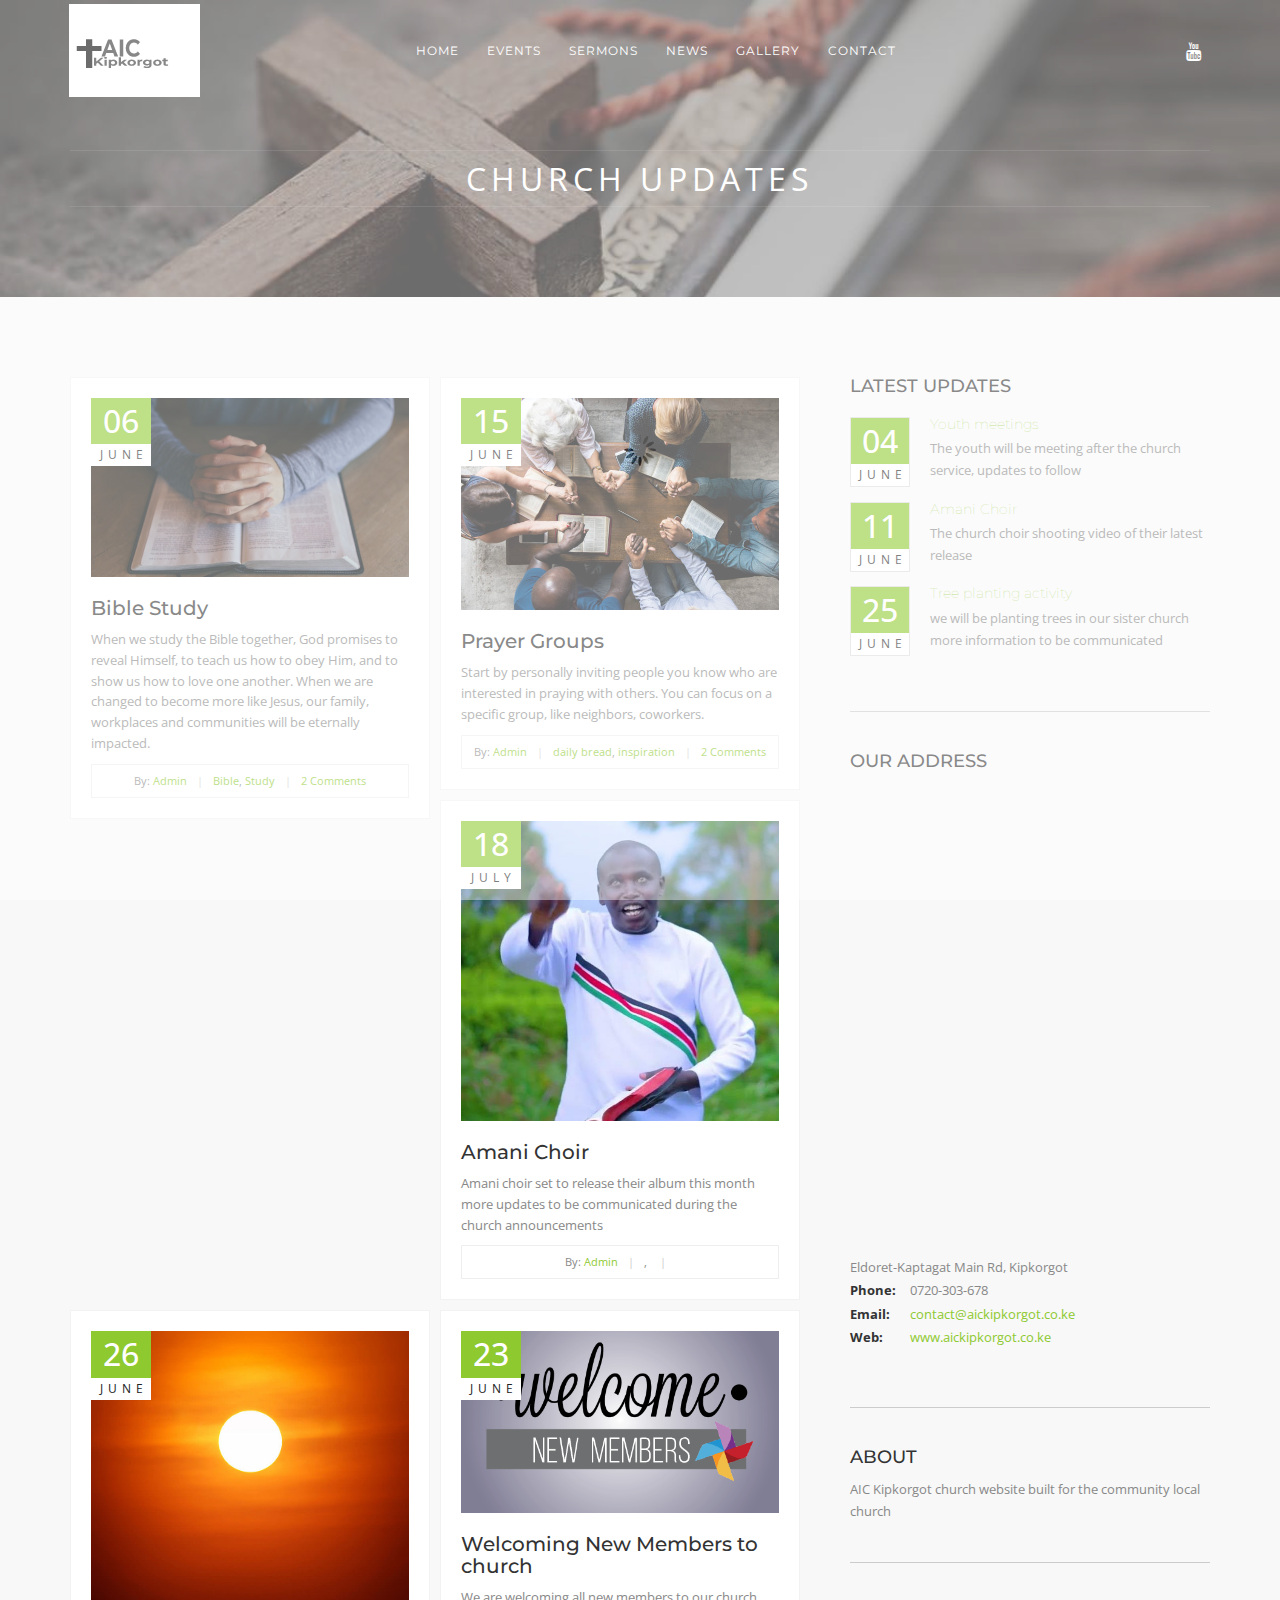
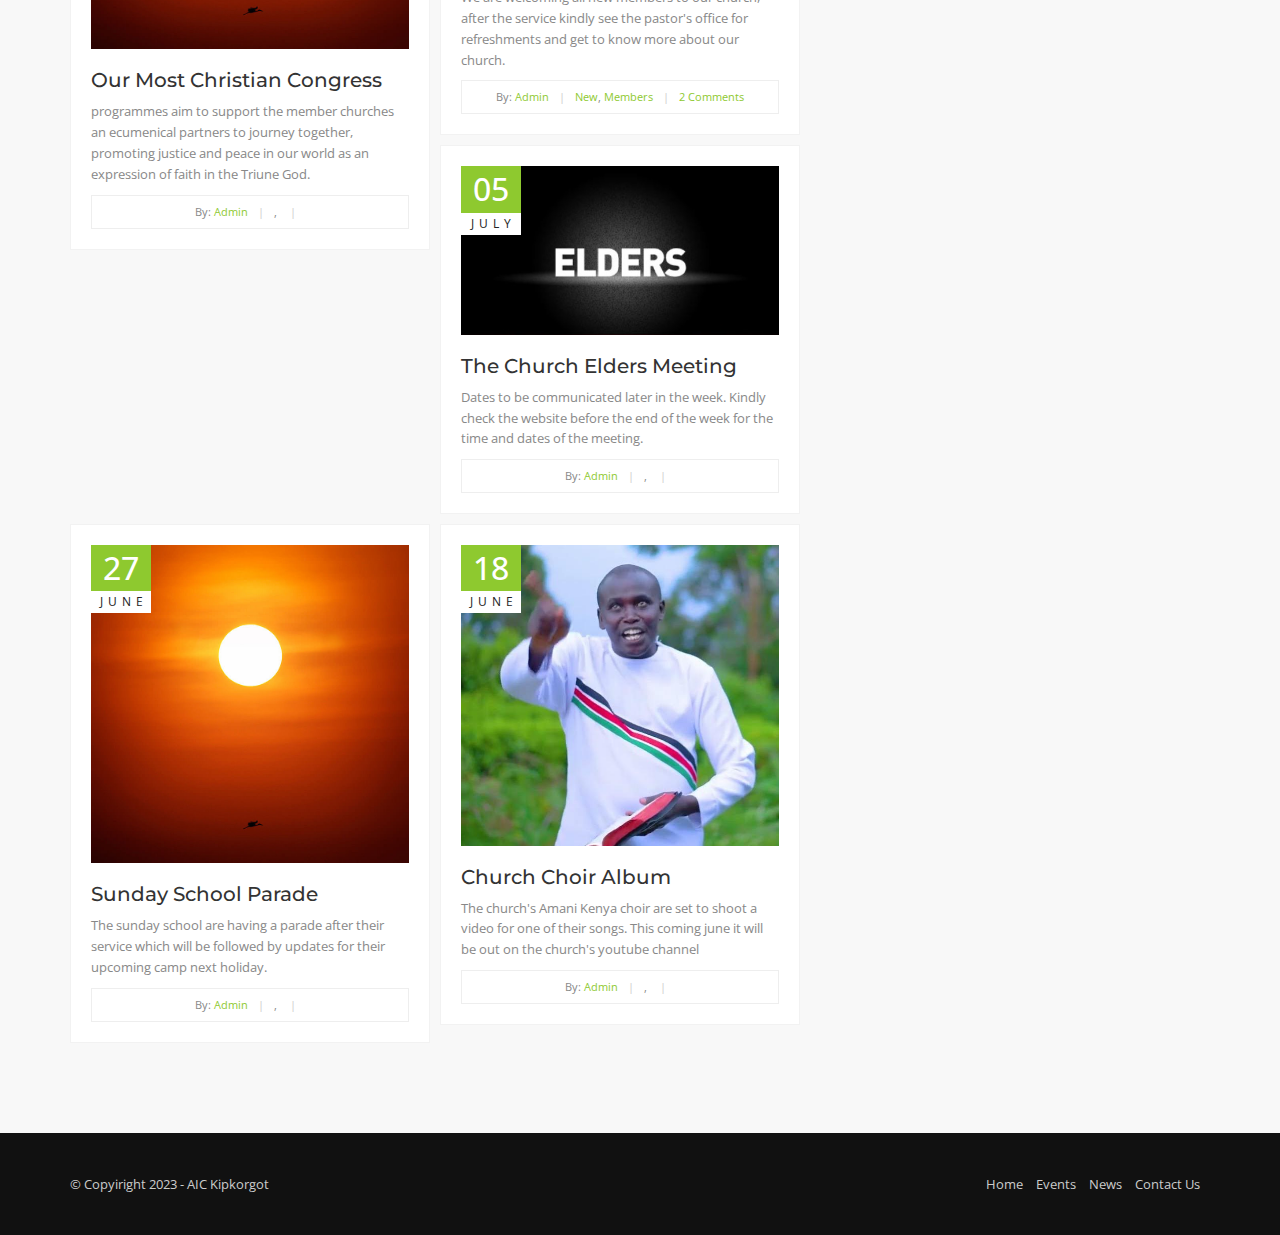
<file: news.html>
<!DOCTYPE html>
<html lang="en">

<!-- Mirrored from www.satriathemes.club/blessing/news.html by HTTrack Website Copier/3.x [XR&CO'2014], Sun, 09 May 2021 15:08:43 GMT -->
<head>
    <meta charset="utf-8">
    <title>AIC Kipkorgot</title>
    <meta name="viewport" content="width=device-width, initial-scale=1.0">
    <meta name="description" content="">
    <meta name="author" content="">

    <!-- LOAD CSS FILES -->
    <link href="css/main.css" rel="stylesheet" type="text/css">
</head>

<body>
	<div id="preloader"></div>
    <div id="wrapper">
        <!-- header begin -->
        <header>
            <div class="container">
                <div class="row">
                    <div class="col-md-3">
                        <!-- logo begin -->
                        <div id="logo">
                            <div class="inner">
                                <a href="index.html">
                                    <img src="img/logo.png" alt="" class="logo-1">
                                    <img src="img/logo-2.png" alt="" class="logo-2">
                                </a>

                            </div>
                        </div>
                        <!-- logo close -->
                    </div>

                    <div class="col-md-9">
                        <!-- mainmenu begin -->
                        <div id="mainmenu-container">
                            <ul id="mainmenu">
                                <li><a href="index.html">Home</a>
                                    <ul>
                                        <!-- <li><a href="index.html">Homepage 1</a></li> -->
                                        <!-- <li><a href="index-2.html">Homepage 2</a></li> -->
                                        <!-- <li><a href="index-3.html">Homepage 3</a></li> -->
                                    </ul>
                                </li>
                                <li><a href="#">Events</a>
                                    <ul>
                                        <li><a href="events.html">List Type</a></li>
                                        <li><a href="events-calendar.html">Calendar Type</a></li>
                                    </ul>
                                </li>
                                <li><a href="sermons.html">Sermons</a></li>
                                <!-- <li><a href="features.html">Features</a></li> -->
                                <li><a href="news.html">News</a></li>
                                <li><a href="gallery.html">Gallery</a></li>
                                <li><a href="contact.html">Contact</a></li>
                            </ul>
                        </div>

                        <div class="social">
                            <a href="#"><i class="fa fa-youtube"></i></a>
                        </div>
                        <!-- mainmenu close -->
                    </div>

                </div>
            </div>



        </header>
        <!-- header close -->

        <!-- subheader begin -->
        <section id="subheader" data-speed="2" data-type="background">
            <div class="container">
                <div class="row">
                    <div class="col-md-12">

                        <h1>Church Updates</h1>
                    </div>
                </div>
            </div>
        </section>
        <!-- subheader close -->

        <div class="clearfix"></div>

        <!-- content begin -->
        <div id="content">
            <div class="container">
                <div class="row">
                    <div class="col-md-8">
                        <ul class="blog-list">
                            <li>
                                <div class="info">
                                    <div class="date-box">
                                        <span class="day">06</span>
                                        <span class="month">JUNE</span>
                                    </div>
                                </div>
                                <div class="preview">
                                    <img src="img/blog/pic-blog-1.jpg" alt="" />
                                    <a href="news-single.html">
                                        <h3 class="blog-title">Bible Study</h3>
                                    </a>When we study the Bible together, God promises to reveal Himself, to teach us how to obey Him, and to show us how to love one another. When we are changed to become more like Jesus, our family, workplaces and communities will be eternally impacted.
                                </div>
                                <div class="meta-info">By: <a href="#">Admin</a><span>|</span><a href="#">Bible</a>, <a href="#">Study</a><span>|</span><a href="#">2 Comments</a></div>
                            </li>

                            <li>
                                <div class="info">
                                    <div class="date-box">
                                        <span class="day">15</span>
                                        <span class="month">JUNE</span>
                                    </div>
                                </div>
                                <div class="preview">
                                    <img src="img/blog/pic-blog-2.jpg" alt="" />
                                    <a href="news-single.html">
                                        <h3 class="blog-title">Prayer Groups</h3>
                                    </a>Start by personally inviting people you know who are interested in praying with others. You can focus on a specific group, like neighbors, coworkers.
                                </div>
                                <div class="meta-info">By: <a href="#">Admin</a><span>|</span><a href="#">daily bread</a>, <a href="#">inspiration</a><span>|</span><a href="#">2 Comments</a></div>
                            </li>

                            <li>
                                <div class="info">
                                    <div class="date-box">
                                        <span class="day">18</span>
                                        <span class="month">JULY</span>
                                    </div>
                                </div>
                                <div class="preview">
                                    <img src="img/blog/pic-blog-3.jpg" alt="" />
                                    <a href="#">
                                        <h3 class="blog-title">Amani Choir</h3>
                                    </a>Amani choir set to release their album this month more updates to be communicated during the church announcements
                                </div>
                                <div class="meta-info">By: <a href="#">Admin</a><span>|</span><a href="#"></a>, <a href="#"></a><span>|</span><a href="#"></a></div>
                            </li>


                            <li>
                                <div class="info">
                                    <div class="date-box">
                                        <span class="day">26</span>
                                        <span class="month">JUNE</span>
                                    </div>
                                </div>
                                <div class="preview">
                                    <img src="img/blog/pic-blog-4.jpg" alt="" />
                                    <a href="#">
                                        <h3 class="blog-title">Our Most Christian Congress</h3>
                                    </a>programmes aim to support the member churches an ecumenical partners to journey together, promoting justice and peace in our world as an expression of faith in the Triune God.
                                </div>
                                <div class="meta-info">By: <a href="#">Admin</a><span>|</span><a href="#"></a>, <a href="#"></a><span>|</span><a href="#"></a></div>
                            </li>

                            <li>
                                <div class="info">
                                    <div class="date-box">
                                        <span class="day">23</span>
                                        <span class="month">JUNE</span>
                                    </div>
                                </div>
                                <div class="preview">
                                    <img src="img/blog/pic-blog-6.jpg" alt="" />
                                    <a href="#">
                                        <h3 class="blog-title">Welcoming New Members to church</h3>
                                    </a>We are welcoming all new members to our church, after the service kindly see the pastor's office for refreshments and get to know more about our church. 
                                </div>
                                <div class="meta-info">By: <a href="#">Admin</a><span>|</span><a href="#">New</a>, <a href="#">Members</a><span>|</span><a href="#">2 Comments</a></div>
                            </li>

                            <li>
                                <div class="info">
                                    <div class="date-box">
                                        <span class="day">05</span>
                                        <span class="month">JULY</span>
                                    </div>
                                </div>
                                <div class="preview">
                                    <img src="img/blog/pic-blog-5.jpg" alt="" />
                                    <a href="#">
                                        <h3 class="blog-title">The Church Elders Meeting</h3>
                                    </a>Dates to be communicated later in the week. Kindly check the website before the end of the week for the time and dates of the meeting.
                                </div>
                                <div class="meta-info">By: <a href="#">Admin</a><span>|</span><a href="#"></a>, <a href="#"></a><span>|</span><a href="#"></a></div>
                            </li>

                            <li>
                                <div class="info">
                                    <div class="date-box">
                                        <span class="day">27</span>
                                        <span class="month">JUNE</span>
                                    </div>
                                </div>
                                <div class="preview">
                                    <img src="img/blog/pic-blog-4.jpg" alt="" />
                                    <a href="#">
                                        <h3 class="blog-title">Sunday School Parade</h3>
                                    </a>The sunday school are having a parade after their service which will be followed by updates for their upcoming camp next holiday.
                                </div>
                                <div class="meta-info">By: <a href="#">Admin</a><span>|</span><a href="#"></a>, <a href="#"></a><span>|</span><a href="#"></a></div>
                            </li>


                            <li>
                                <div class="info">
                                    <div class="date-box">
                                        <span class="day">18</span>
                                        <span class="month">JUNE</span>
                                    </div>
                                </div>
                                <div class="preview">
                                    <img src="img/blog/pic-blog-3.jpg" alt="" />
                                    <a href="#">
                                        <h3 class="blog-title">Church Choir Album</h3>
                                    </a>The church's Amani Kenya choir are set to shoot a video for one of their songs. This coming june it will be out on the church's youtube channel
                                </div>
                                <div class="meta-info">By: <a href="#">Admin</a><span>|</span><a href="#"></a>, <a href="#"></a><span>|</span><a href="#"></a></div>
                            </li>

                        </ul>

                        <div class="clearfix"></div>

                        <!-- <div class="text-center ">
                            <ul class="pagination">
                                <li><a href="#">Prev</a></li>
                                <li class="active"><a href="#">1</a></li>
                                <li><a href="#">2</a></li>
                                <li><a href="#">3</a></li>
                                <li><a href="#">4</a></li>
                                <li><a href="#">5</a></li>
                                <li><a href="#">Next</a></li>
                            </ul>
                        </div> -->
                    </div>

                    <div id="sidebar" class="col-md-4">

                        <div class="widget latest_news">
                            <h3>Latest Updates</h3>
                            <ul class="bloglist-small">
                                <li>
                                    <div class="date-box">
                                        <span class="day">04</span>
                                        <span class="month">JUNE</span>
                                    </div>
                                    <div class="txt">
                                        <h5><a href="#">Youth meetings</a></h5>
                                        <div>
                                            <div>The youth will be meeting after the church service, updates to follow </div>
                                        </div>
                                    </div>
                                </li>
                                <li>
                                    <div class="date-box">
                                        <span class="day">11</span>
                                        <span class="month">JUNE</span>
                                    </div>
                                    <div class="txt">
                                        <h5><a href="#">Amani Choir</a></h5>
                                        The church choir shooting video of their latest release
                                    </div>
                                </li>
                                <li>
                                    <div class="date-box">
                                        <span class="day">25</span>
                                        <span class="month">JUNE</span>
                                    </div>
                                    <div class="txt">
                                        <h5><a href="#">Tree planting activity</a></h5>
                                        we will be planting trees in our sister church more information to be communicated
                                    </div>
                                </li>
                            </ul>
                        </div>

                        <!-- widget category -->
                        <!-- widget tags -->
                        <!-- <div class="widget widget_tags">
                            <h3><span>Tags</span></h3>
                            <ul>
                                <li><a href="#link">paralax</a></li>
                                <li><a href="#link">carousel</a></li>
                                <li><a href="#link">christian</a></li>
                                <li><a href="#link">church</a></li>
                                <li><a href="#link">clean</a></li>
                                <li><a href="#link">flat</a></li>
                                <li><a href="#link">revolution slider</a></li>
                                <li><a href="#link">fundraising</a></li>
                                <li><a href="#link">html 5</a></li>
                                <li><a href="#link">ngo</a></li>
                                <li><a href="#link">non profit</a></li>
                                <li><a href="#link">religion</a></li>
                            </ul>
                        </div> -->

                        <!-- widget text -->
                        <div class="widget widget-text">
                            <h3>Our Address</h3>
                            <iframe src="https://www.google.com/maps/embed?pb=!1m18!1m12!1m3!1d2042740.8273971095!2d35.052970132724546!3d-0.385145724167155!2m3!1f0!2f0!3f0!3m2!1i1024!2i768!4f13.1!3m3!1m2!1s0x1780fd85f0dba897%3A0xc233366ad0728786!2sAIC%20Kipkorgot!5e0!3m2!1sen!2ske!4v1685604841735!5m2!1sen!2ske" width="600" height="450" style="border:0;" allowfullscreen="" loading="lazy" referrerpolicy="no-referrer-when-downgrade"></iframe>

                            <address>
                                <span>Eldoret-Kaptagat Main Rd, Kipkorgot</span>
                                <span><strong>Phone:</strong>0720-303-678</span>
                                <span><strong>Email:</strong><a href="mailto:contact@satriathemes.com">contact@aickipkorgot.co.ke</a></span>
                                <span><strong>Web:</strong><a href="http://www.aickipkorgot.co.ke/">www.aickipkorgot.co.ke</a></span>
                            </address>

                        </div>
                        <!-- widget text -->

                        <div class="widget widget-text">
                            <h3>About </h3>
                            AIC Kipkorgot church website built for the community local church 

                        
                        </div>

                    </div>
                </div>

            </div>
        </div>
        <!-- content close -->

        <!-- footer begin -->
        <footer>


            <div class="container">
                <div class="row">
                    <div class="col-md-6">
                        &copy; Copyiright 2023 - AIC Kipkorgot
                    </div>
                    <div class="col-md-6">
                        <nav>
                            <ul>
                                <li><a href="index.html">Home</a></li>
                                <li><a href="events.html">Events</a></li>
                                <li><a href="news.html">News</a></li>
                                <li><a href="contact.html">Contact Us</a></li>
                            </ul>
                        </nav>
                    </div>
                </div>
            </div>

        </footer>
        <!-- footer close -->
    </div>

    <!-- LOAD JS FILES -->
    <script src="js/jquery.min.js"></script>
    <script src="js/bootstrap.min.js"></script>
    <script src="js/jquery.isotope.min.js"></script>
    <script src="js/jquery.prettyPhoto.js"></script>
    <script src="js/easing.js"></script>
    <script src="js/jquery.ui.totop.js"></script>
    <script src="js/selectnav.js"></script>
    <script src="js/ender.js"></script>
    <script src="js/responsiveslides.min.js"></script>
    <script src="js/owl.carousel.js"></script>
    <script src="js/jquery.fitvids.js"></script>
    <script src="js/jquery.plugin.js"></script>
    <script src="js/jquery.countdown.js"></script>
    <script src="js/countdown-custom.js"></script>
    <script src="js/wow.min.js"></script>	
    <script src="js/custom.js"></script>

    <!-- SLIDER REVOLUTION SCRIPTS  -->
    <script type="text/javascript" src="rs-plugin/js/jquery.themepunch.plugins.min.js"></script>
    <script type="text/javascript" src="rs-plugin/js/jquery.themepunch.revolution.min.js"></script>
    <script src="js/rev-setting-1.html"></script>

</body>

<!-- Mirrored from www.satriathemes.club/blessing/news.html by HTTrack Website Copier/3.x [XR&CO'2014], Sun, 09 May 2021 15:09:07 GMT -->
</html>
</file>
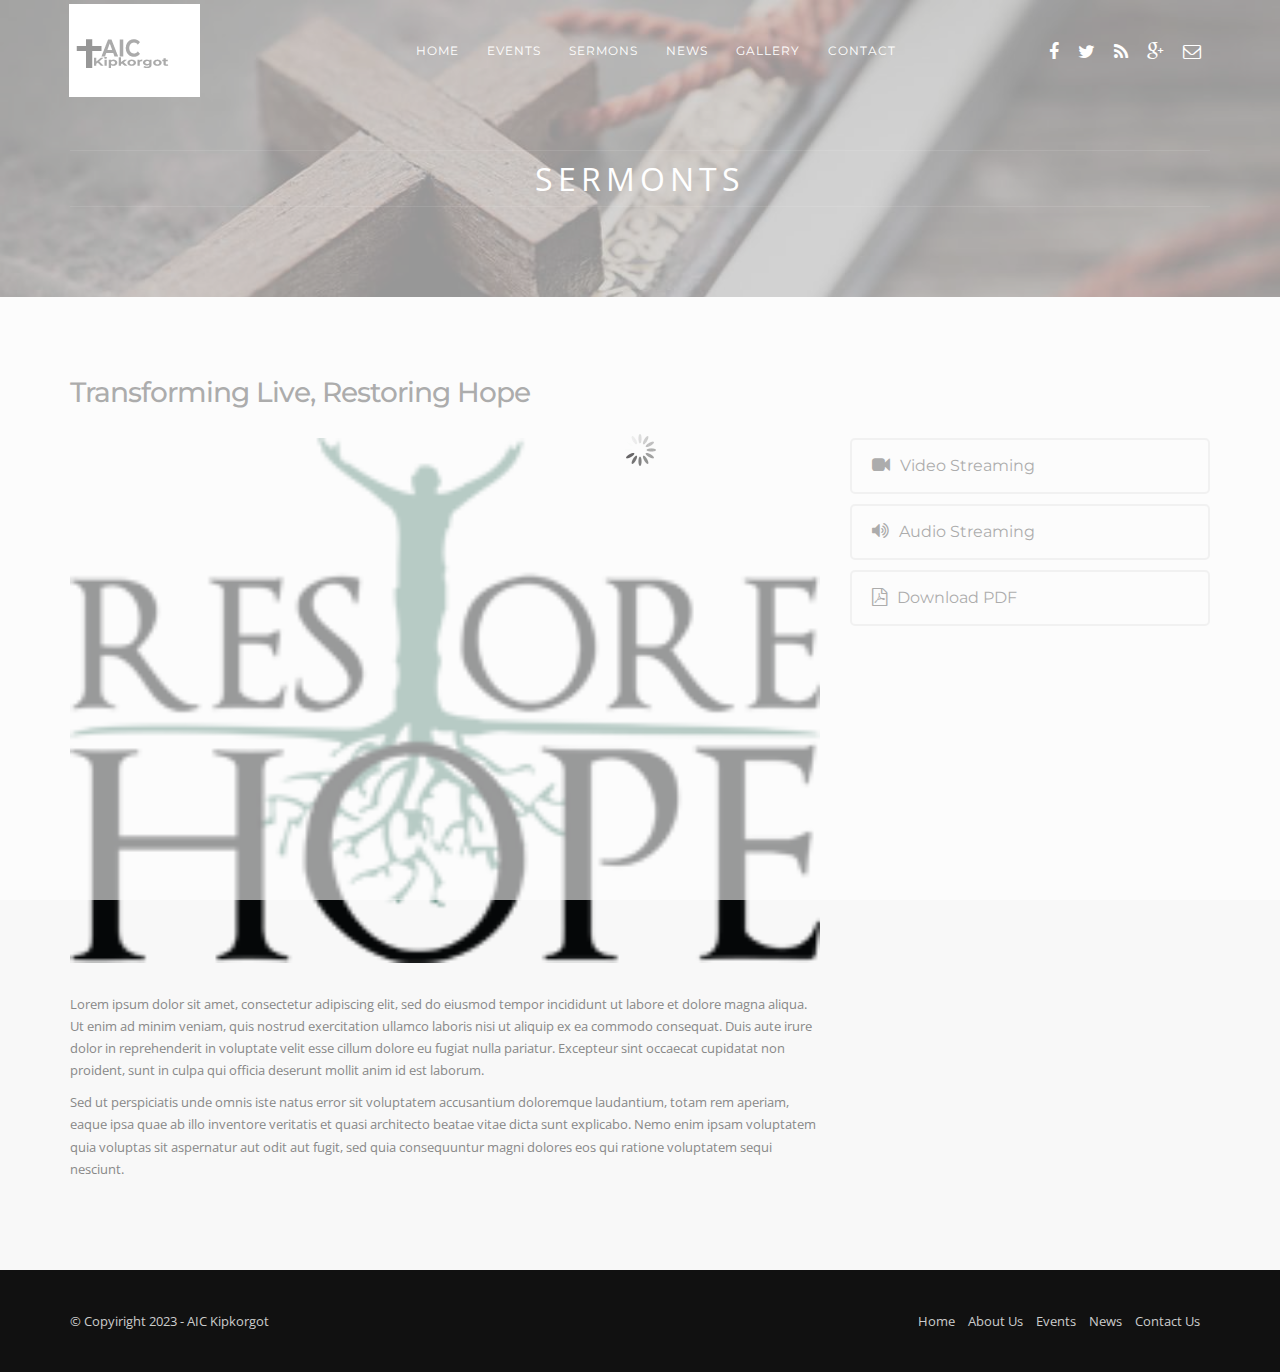
<file: sermon-single.html>
<!DOCTYPE html>
<html lang="en">

<!-- Mirrored from www.satriathemes.club/blessing/sermon-single.html by HTTrack Website Copier/3.x [XR&CO'2014], Sun, 09 May 2021 15:08:41 GMT -->
<head>
    <meta charset="utf-8">
    <title>AIC Kipkorgot</title>
    <meta name="viewport" content="width=device-width, initial-scale=1.0">
    <meta name="description" content="">
    <meta name="author" content="">

    <!-- LOAD CSS FILES -->
    <link href="css/main.css" rel="stylesheet" type="text/css">

    <!-- css files for current page only -->
    <link href='css/fullcalendar.css' rel='stylesheet' />
    <link href='css/fullcalendar.print.css' rel='stylesheet' media='print' />
</head>

<body>
	<div id="preloader"></div>
    <div id="wrapper">
        <!-- header begin -->
        <header>
            <div class="container">
                <span id="menu-btn"></span>
                <div class="row">
                    <div class="col-md-3">

                        <!-- logo begin -->
                        <div id="logo">
                            <div class="inner">
                                <a href="index.html">
                                    <img src="img/logo.png" alt="" class="logo-1">
                                    <img src="img/logo-2.png" alt="" class="logo-2">
                                </a>

                            </div>
                        </div>
                        <!-- logo close -->

                    </div>

                    <div class="col-md-9">

                        <!-- mainmenu begin -->
                        <div id="mainmenu-container">
                            <ul id="mainmenu">
                                <li><a href="index.html">Home</a>
                                    <ul>
                                        <!-- <li><a href="index.html">Homepage 1</a></li> -->
                                        <!-- <li><a href="index-2.html">Homepage 2</a></li> -->
                                        <!-- <li><a href="index-3.html">Homepage 3</a></li> -->
                                    </ul>
                                </li>
                                <li><a href="events.html">Events</a>
                                    <ul>
                                        <li><a href="events.html">Events List</a></li>
                                        <li><a href="events-calendar.html">Events Calendar</a></li>
                                        <!-- <li><a href="event-single.html">Single Page</a></li> -->
                                    </ul>
                                </li>
                                <li><a href="sermons.html">Sermons</a>
                                    <ul>
                                        <li><a href="sermons.html">Sermons List</a></li>
                                        <!-- <li><a href="sermon-single.html">Single Page</a></li> -->
                                    </ul>
                                </li>
                                <!-- <li><a href="features.html">Features</a></li> -->
                                <li><a href="news.html">News</a>
									<ul>
                                        <li><a href="news.html">News List</a></li>
                                        <!-- <li><a href="news-single.html">Single Page</a></li> -->
                                    </ul>
								</li>
                                <li><a href="gallery.html">Gallery</a></li>
                                <li><a href="contact.html">Contact</a></li>
                            </ul>
                        </div>
                        <!-- mainmenu close -->

                        <!-- social icons -->
                        <div class="social">
                            <a href="#"><i class="fa fa-facebook"></i></a>
                            <a href="#"><i class="fa fa-twitter"></i></a>
                            <a href="#"><i class="fa fa-rss"></i></a>
                            <a href="#"><i class="fa fa-google-plus"></i></a>
                            <a href="#"><i class="fa fa-envelope-o"></i></a>
                        </div>
                        <!-- social icons close -->

                    </div>
                </div>
            </div>

        </header>
        <!-- header close -->

        <!-- subheader begin -->
        <section id="subheader" data-speed="2" data-type="background">
            <div class="container">
                <div class="row">
                    <div class="col-md-12">
                        <h1>Sermonts</h1>
                    </div>
                </div>
            </div>
        </section>
        <!-- subheader close -->

        <div class="clearfix"></div>

        <!-- content begin -->
        <div id="content">

            <div class="container event-single">
                <div class="row">
					<h1 class="col-md-12">Transforming Live, Restoring Hope</h1>
					<div class="col-md-8">
						<img src="img/sermons/pic%20(1).jpg" class="img-event img-full" alt="">
						
						<p>Lorem ipsum dolor sit amet, consectetur adipiscing elit, sed do eiusmod tempor incididunt ut labore et dolore magna aliqua. Ut enim ad minim veniam, quis nostrud exercitation ullamco laboris nisi ut aliquip ex ea commodo consequat. Duis aute irure dolor in reprehenderit in voluptate velit esse cillum dolore eu fugiat nulla pariatur. Excepteur sint occaecat cupidatat non proident, sunt in culpa qui officia deserunt mollit anim id est laborum.</p>

<p>Sed ut perspiciatis unde omnis iste natus error sit voluptatem accusantium doloremque laudantium, totam rem aperiam, eaque ipsa quae ab illo inventore veritatis et quasi architecto beatae vitae dicta sunt explicabo. Nemo enim ipsam voluptatem quia voluptas sit aspernatur aut odit aut fugit, sed quia consequuntur magni dolores eos qui ratione voluptatem sequi nesciunt.</p>

					</div>
					
					<div class="col-md-4">
						<a href="#" class="btn-icon"><i class="fa fa-video-camera"></i>Video Streaming</a>
                        <a href="#" class="btn-icon"><i class="fa fa-volume-up"></i>Audio Streaming</a>
                        <a href="#" class="btn-icon"><i class="fa fa-file-pdf-o"></i>Download PDF</a>
					</div>
				</div>
            </div>

        </div>
        <!-- content close -->

        <!-- footer begin -->
        <footer>


            <div class="container">
                <div class="row">
                    <div class="col-md-6">
                        &copy; Copyiright 2023 - AIC Kipkorgot
                    </div>
                    <div class="col-md-6">
                        <nav>
                            <ul>
                                <li><a href="#">Home</a></li>
                                <li><a href="#">About Us</a></li>
                                <li><a href="#">Events</a></li>
                                <li><a href="#">News</a></li>
                                <li><a href="#">Contact Us</a></li>
                            </ul>
                        </nav>
                    </div>
                </div>
            </div>

        </footer>
        <!-- footer close -->
    </div>

    <!-- LOAD JS FILES -->
    <script src="js/jquery.min.js"></script>
    <script src="js/bootstrap.min.js"></script>
    <script src="js/jquery.isotope.min.js"></script>
    <script src="js/jquery.prettyPhoto.js"></script>
    <script src="js/easing.js"></script>
    <script src="js/jquery.ui.totop.js"></script>
    <script src="js/selectnav.js"></script>
    <script src="js/ender.js"></script>
    <script src="js/responsiveslides.min.js"></script>
    <script src="js/owl.carousel.js"></script>
    <script src="js/jquery.fitvids.js"></script>
    <script src="js/jquery.plugin.js"></script>
    <script src="js/jquery.countdown.js"></script>
    <script src="js/countdown-custom.js"></script>
    <script src="js/moment.min.js"></script>
    <script src="js/fullcalendar.min.js"></script>
    <script src="js/fullcalendar-settings.js"></script>
    <script src="js/wow.min.js"></script>	
    <script src="js/custom.js"></script>

    <!-- SLIDER REVOLUTION SCRIPTS  -->
    <script type="text/javascript" src="rs-plugin/js/jquery.themepunch.plugins.min.js"></script>
    <script type="text/javascript" src="rs-plugin/js/jquery.themepunch.revolution.min.js"></script>
    <script src="js/rev-setting-1.html"></script>

</body>

<!-- Mirrored from www.satriathemes.club/blessing/sermon-single.html by HTTrack Website Copier/3.x [XR&CO'2014], Sun, 09 May 2021 15:08:41 GMT -->
</html>
</file>
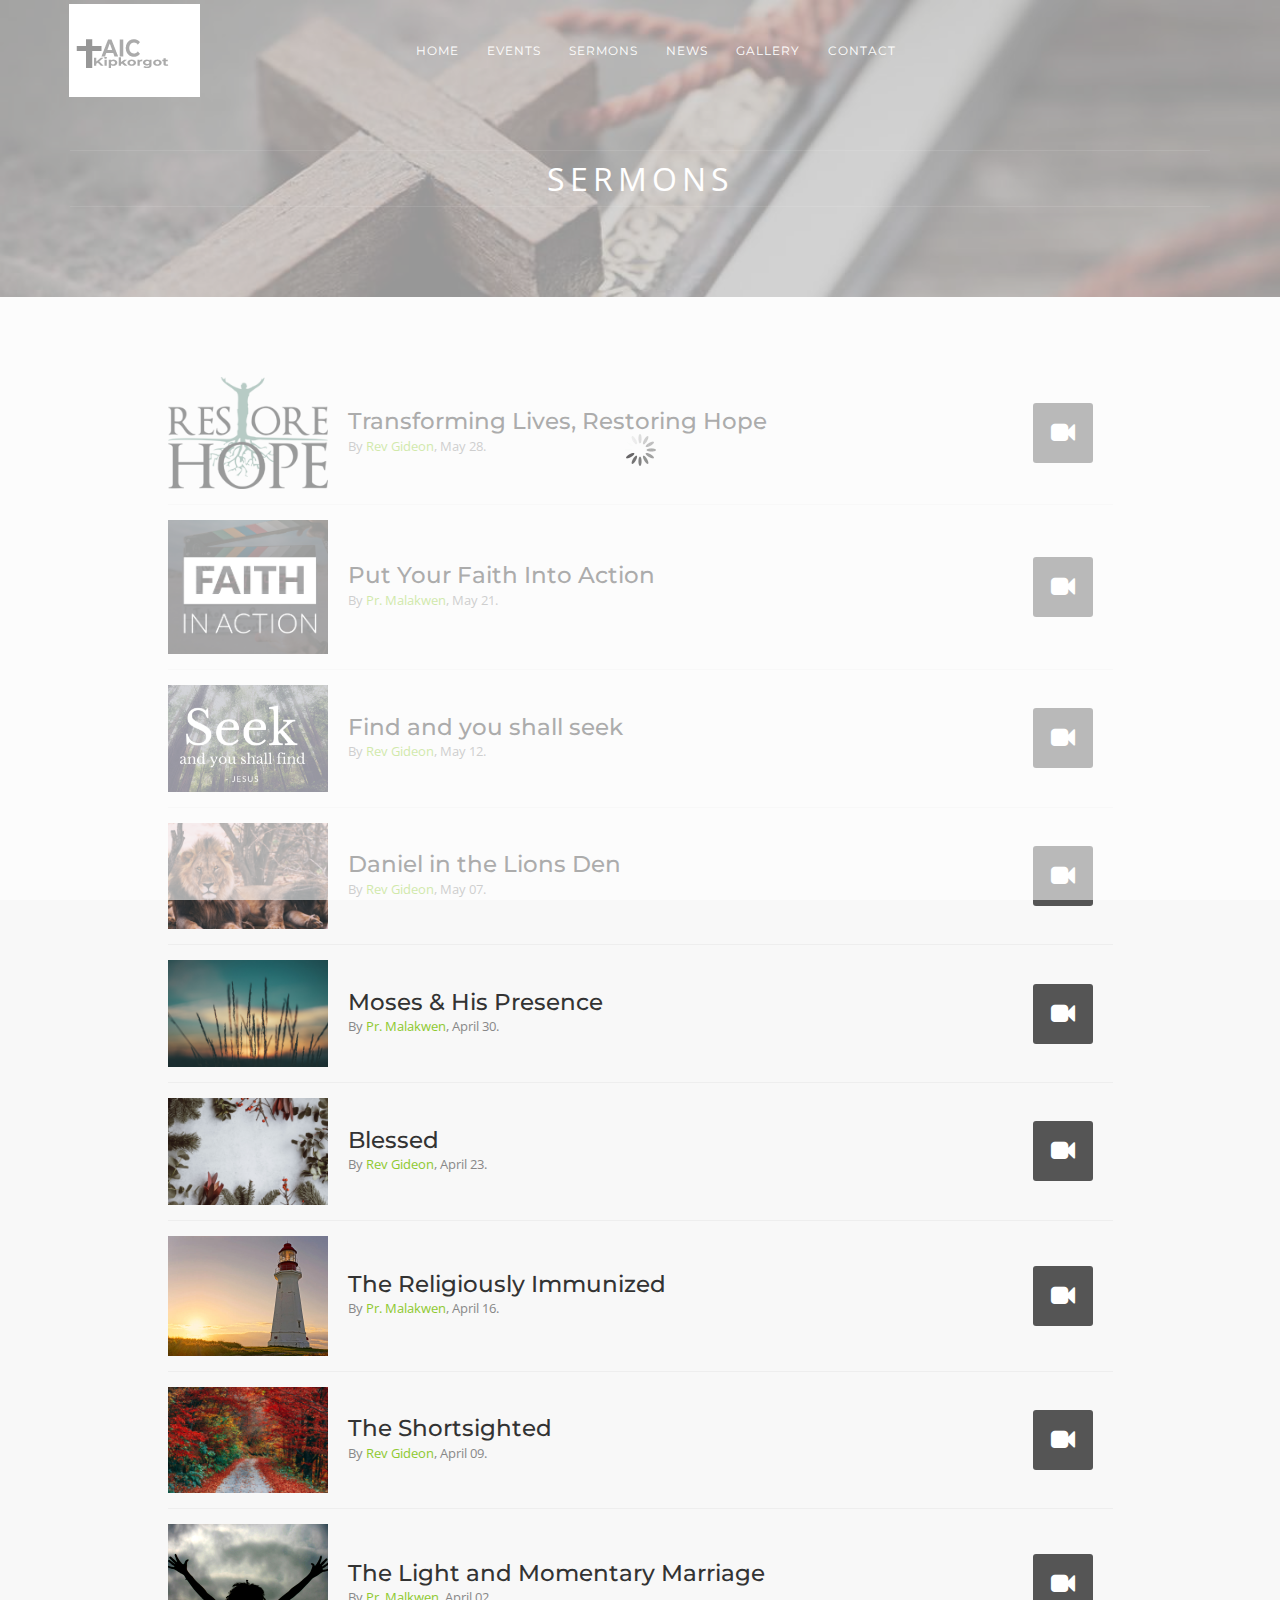
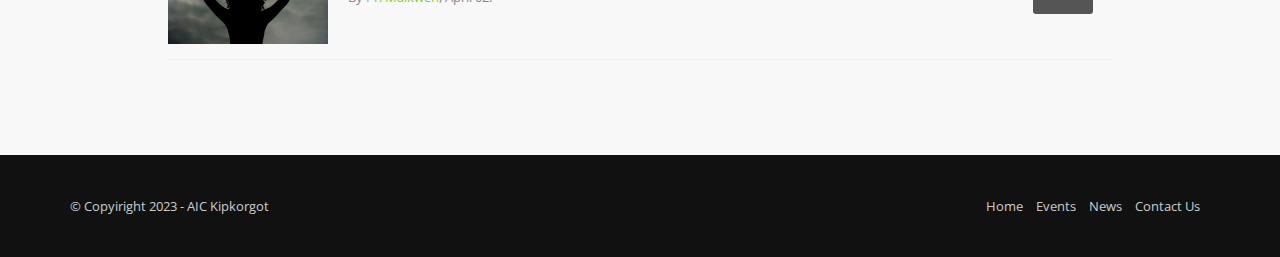
<file: sermons.html>
<!DOCTYPE html>
<html lang="en">

<head>
    <meta charset="utf-8">
    <title>AIC Kipkorgot</title>
    <meta name="viewport" content="width=device-width, initial-scale=1.0">
    <meta name="description" content="">
    <meta name="author" content="">

    <!-- LOAD CSS FILES -->
    <link href="css/main.css" rel="stylesheet" type="text/css">
</head>

<body>
	<div id="preloader"></div>
    <div id="wrapper">
        <!-- header begin -->
        <header>
            <div class="container">
                <span id="menu-btn"></span>
                <div class="row">
                    <div class="col-md-3">

                        <!-- logo begin -->
                        <div id="logo">
                            <div class="inner">
                                <a href="index.html">
                                    <img src="img/logo.png" alt="" class="logo-1">
                                    <img src="img/logo-2.png" alt="" class="logo-2">
                                </a>

                            </div>
                        </div>
                        <!-- logo close -->

                    </div>

                    <div class="col-md-9">

                        <!-- mainmenu begin -->
                        <div id="mainmenu-container">
                            <ul id="mainmenu">
                                <li><a href="index.html">Home</a>
                                    <ul>
                                        <!-- <li><a href="index.html">Homepage 1</a></li> -->
                                        <!-- <li><a href="index-2.html">Homepage 2</a></li> -->
                                        <!-- <li><a href="index-3.html">Homepage 3</a></li> -->
                                    </ul>
                                </li>
                                <li><a href="events.html">Events</a>
                                    <ul>
                                        <li><a href="events.html">Events List</a></li>
                                        <li><a href="events-calendar.html">Events Calendar</a></li>
                                        <!-- <li><a href="event-single.html">Single Page</a></li> -->
                                    </ul>
                                </li>
                                <li><a href="sermons.html">Sermons</a>
                                    <ul>
                                        <li><a href="sermons.html">Sermons List</a></li>
                                        <!-- <li><a href="sermon-single.html">Single Page</a></li> -->
                                    </ul>
                                </li>
                                <!-- <li><a href="features.html">Features</a></li> -->
                                <li><a href="news.html">News</a>
									<ul>
                                        <li><a href="news.html">News List</a></li>
                                        <!-- <li><a href="news-single.html">Single Page</a></li> -->
                                    </ul>
								</li>
                                <li><a href="gallery.html">Gallery</a></li>
                                <li><a href="contact.html">Contact</a></li>
                            </ul>
                        </div>
                        <!-- mainmenu close -->
                    </div>
                </div>
            </div>

        </header>
        <!-- header close -->

        <!-- subheader begin -->
        <section id="subheader" data-speed="2" data-type="background">
            <div class="container">
                <div class="row">
                    <div class="col-md-12">

                        <h1>Sermons</h1>
                    </div>
                </div>
            </div>
        </section>
        <!-- subheader close -->

        <div class="clearfix"></div>

        <!-- content begin -->
        <div id="content">
            <div class="container">
                <div class="row">
                    <div class="col-md-10 col-md-offset-1">
                        <div class="custom-col-3">
                            <div class="left-col">
                                <img src="img/sermons/pic%20(1).jpg" alt="" class="img-responsive">
                            </div>
                            <div class="mid-col">
                                <a href="#">
                                    <h3>Transforming Lives, Restoring Hope</h3>
                                </a>
                                <div class="details"><span>By <a href="#">Rev Gideon</a>, May 28.</div>
                            </div>
                            <div class="right-col">
                                <a href="https://www.youtube.com/@aickipkorgot156"><i class="fa fa-video-camera"></i></a>
                            </div>
                        </div>

                        <div class="custom-col-3">
                            <div class="left-col">
                                <img src="img/sermons/pic%20(2).jpg" alt="" class="img-responsive">
                            </div>
                            <div class="mid-col">
                                <a href="#">
                                    <h3>Put Your Faith Into Action</h3>
                                </a>
                                <div class="details"><span>By <a href="#">Pr. Malakwen</a>, May 21.</div>
                            </div>
                            <div class="right-col">
                                <a href="https://www.youtube.com/@aickipkorgot156"><i class="fa fa-video-camera"></i></a>
                            </div>
                        </div>


                        <div class="custom-col-3">
                            <div class="left-col">
                                <img src="img/sermons/pic%20(3).jpg" alt="" class="img-responsive">
                            </div>
                            <div class="mid-col">
                                <a href="#">
                                    <h3>Find and you shall seek</h3>
                                </a>
                                <div class="details"><span>By <a href="#">Rev Gideon</a>, May 12.</div>
                            </div>
                            <div class="right-col">
                                <a href="https://www.youtube.com/@aickipkorgot156"><i class="fa fa-video-camera"></i></a>
                            </div>
                        </div>

                        <div class="custom-col-3">
                            <div class="left-col">
                                <img src="img/sermons/pic%20(4).jpg" alt="" class="img-responsive">
                            </div>
                            <div class="mid-col">
                                <a href="#">
                                    <h3>Daniel in the Lions Den </h3>
                                </a>
                                <div class="details"><span>By <a href="#">Rev Gideon</a>, May 07.</div>
                            </div>
                            <div class="right-col">
                                <a href="https://www.youtube.com/@aickipkorgot156"><i class="fa fa-video-camera"></i></a>
                            </div>
                        </div>

                        <div class="custom-col-3">
                            <div class="left-col">
                                <img src="img/sermons/pic%20(5).jpg" alt="" class="img-responsive">
                            </div>
                            <div class="mid-col">
                                <a href="#">
                                    <h3>Moses & His Presence </h3>
                                </a>
                                <div class="details"><span>By <a href="#">Pr. Malakwen</a>, April 30.</div>
                            </div>
                            <div class="right-col">
                                <a href="https://www.youtube.com/@aickipkorgot156"><i class="fa fa-video-camera"></i></a>
                            </div>
                        </div>


                        <div class="custom-col-3">
                            <div class="left-col">
                                <img src="img/sermons/pic%20(6).jpg" alt="" class="img-responsive">
                            </div>
                            <div class="mid-col">
                                <a href="https://www.youtube.com/@aickipkorgot156">
                                    <h3>Blessed</h3>
                                </a>
                                <div class="details"><span>By <a href="#">Rev Gideon</a>, April 23.</div>
                            </div>
                            <div class="right-col">
                                <a href="https://www.youtube.com/@aickipkorgot156"><i class="fa fa-video-camera"></i></a>
                            </div>
                        </div>

                        <div class="custom-col-3">
                            <div class="left-col">
                                <img src="img/sermons/pic%20(7).jpg" alt="" class="img-responsive">
                            </div>
                            <div class="mid-col">
                                <a href="#">
                                    <h3>The Religiously Immunized</h3>
                                </a>
                                <div class="details"><span>By <a href="#">Pr. Malakwen</a>, April 16.</div>
                            </div>
                            <div class="right-col">
                                <a href="https://www.youtube.com/@aickipkorgot156"><i class="fa fa-video-camera"></i></a>
                            </div>
                        </div>

                        <div class="custom-col-3">
                            <div class="left-col">
                                <img src="img/sermons/pic%20(8).jpg" alt="" class="img-responsive">
                            </div>
                            <div class="mid-col">
                                <a href="#">
                                    <h3>The Shortsighted</h3>
                                </a>
                                <div class="details"><span>By <a href="#">Rev Gideon</a>, April 09.</div>
                            </div>
                            <div class="right-col">
                                <a href="https://www.youtube.com/@aickipkorgot156"><i class="fa fa-video-camera"></i></a>
                            </div>
                        </div>


                        <div class="custom-col-3">
                            <div class="left-col">
                                <img src="img/sermons/pic%20(9).jpg" alt="" class="img-responsive">
                            </div>
                            <div class="mid-col">
                                <a href="#">
                                    <h3>The Light and Momentary Marriage</h3>
                                </a>
                                <div class="details"><span>By <a href="#">Pr. Malkwen</a>, April 02.</div>
                            </div>
                            <div class="right-col">
                                <a href="https://www.youtube.com/@aickipkorgot156"><i class="fa fa-video-camera"></i></a>
                            </div>
                        </div>
                    </div>
                </div>
            </div>
        </div>
        <!-- content close -->

        <!-- footer begin -->
        <footer>


            <div class="container">
                <div class="row">
                    <div class="col-md-6">
                        &copy; Copyiright 2023 - AIC Kipkorgot
                    </div>
                    <div class="col-md-6">
                        <nav>
                            <ul>
                                <li><a href="index.html">Home</a></li>
                                <li><a href="events.html">Events</a></li>
                                <li><a href="news.html">News</a></li>
                                <li><a href="contact.html">Contact Us</a></li>
                            </ul>
                        </nav>
                    </div>
                </div>
            </div>

        </footer>
        <!-- footer close -->
    </div>

    <!-- LOAD JS FILES -->
    <script src="js/jquery.min.js"></script>
    <script src="js/bootstrap.min.js"></script>
    <script src="js/jquery.isotope.min.js"></script>
    <script src="js/jquery.prettyPhoto.js"></script>
    <script src="js/easing.js"></script>
    <script src="js/jquery.ui.totop.js"></script>
    <script src="js/selectnav.js"></script>
    <script src="js/ender.js"></script>
    <script src="js/responsiveslides.min.js"></script>
    <script src="js/owl.carousel.js"></script>
    <script src="js/jquery.fitvids.js"></script>
    <script src="js/jquery.plugin.js"></script>
    <script src="js/jquery.countdown.js"></script>
    <script src="js/countdown-custom.js"></script>
    <script src="js/moment.min.js"></script>
    <script src="js/fullcalendar.min.js"></script>

    <script src="js/wow.min.js"></script>	
    <script src="js/custom.js"></script>

    <!-- SLIDER REVOLUTION SCRIPTS  -->
    <script type="text/javascript" src="rs-plugin/js/jquery.themepunch.plugins.min.js"></script>
    <script type="text/javascript" src="rs-plugin/js/jquery.themepunch.revolution.min.js"></script>
    <script src="js/rev-setting-1.html"></script>

</body>

<!-- Mirrored from www.satriathemes.club/blessing/sermons.html by HTTrack Website Copier/3.x [XR&CO'2014], Sun, 09 May 2021 15:08:41 GMT -->
</html>
</file>
<file: css/fullcalendar.css>
/*!
 * FullCalendar v2.2.6 Stylesheet
 * Docs & License: http://arshaw.com/fullcalendar/
 * (c) 2013 Adam Shaw
 */


.fc {
	direction: ltr;
	text-align: left;
}

.fc-rtl {
	text-align: right;
}

body .fc { /* extra precedence to overcome jqui */
	font-size: 1em;
}


/* Colors
--------------------------------------------------------------------------------------------------*/

.fc-unthemed th,
.fc-unthemed td,
.fc-unthemed hr,
.fc-unthemed thead,
.fc-unthemed tbody,
.fc-unthemed .fc-row,
.fc-unthemed .fc-popover {
	border-color: #ddd;
}

.fc-unthemed .fc-popover {
	background-color: #fff;
}

.fc-unthemed hr,
.fc-unthemed .fc-popover .fc-header {
	background: #eee;
}

.fc-unthemed .fc-popover .fc-header .fc-close {
	color: #666;
}

.fc-unthemed .fc-today {
	background: #fcf8e3;
}

.fc-highlight { /* when user is selecting cells */
	background: #bce8f1;
	opacity: .3;
	filter: alpha(opacity=30); /* for IE */
}

.fc-bgevent { /* default look for background events */
	background: rgb(143, 223, 130);
	opacity: .3;
	filter: alpha(opacity=30); /* for IE */
}

.fc-nonbusiness { /* default look for non-business-hours areas */
	/* will inherit .fc-bgevent's styles */
	background: #ccc;
}


/* Icons (inline elements with styled text that mock arrow icons)
--------------------------------------------------------------------------------------------------*/

.fc-icon {
	display: inline-block;
	font-size: 2em;
	line-height: .5em;
	height: .5em; /* will make the total height 1em */
	font-family: "Courier New", Courier, monospace;
}

.fc-icon-left-single-arrow:after {
	content: "\02039";
	font-weight: bold;
}

.fc-icon-right-single-arrow:after {
	content: "\0203A";
	font-weight: bold;
}

.fc-icon-left-double-arrow:after {
	content: "\000AB";
}

.fc-icon-right-double-arrow:after {
	content: "\000BB";
}

.fc-icon-x:after {
	content: "\000D7";
}


/* Buttons (styled <button> tags, normalized to work cross-browser)
--------------------------------------------------------------------------------------------------*/

.fc button {
	/* force height to include the border and padding */
	-moz-box-sizing: border-box;
	-webkit-box-sizing: border-box;
	box-sizing: border-box;

	/* dimensions */
	margin: 0;
	height: 2.1em;
	padding: 0 .6em;

	/* text & cursor */
	font-size: 1em; /* normalize */
	white-space: nowrap;
	cursor: pointer;
}

/* Firefox has an annoying inner border */
.fc button::-moz-focus-inner { margin: 0; padding: 0; }
	
.fc-state-default { /* non-theme */
	border: 1px solid;
}

.fc-state-default.fc-corner-left { /* non-theme */
	border-top-left-radius: 4px;
	border-bottom-left-radius: 4px;
}

.fc-state-default.fc-corner-right { /* non-theme */
	border-top-right-radius: 4px;
	border-bottom-right-radius: 4px;
}

/* icons in buttons */

.fc button .fc-icon { /* non-theme */
	position: relative;
	top: .05em; /* seems to be a good adjustment across browsers */
	margin: 0 .1em;
}
	
/*
  button states
  borrowed from twitter bootstrap (http://twitter.github.com/bootstrap/)
*/

.fc-state-default {
	background-color: #f5f5f5;
	background-image: -moz-linear-gradient(top, #ffffff, #e6e6e6);
	background-image: -webkit-gradient(linear, 0 0, 0 100%, from(#ffffff), to(#e6e6e6));
	background-image: -webkit-linear-gradient(top, #ffffff, #e6e6e6);
	background-image: -o-linear-gradient(top, #ffffff, #e6e6e6);
	background-image: linear-gradient(to bottom, #ffffff, #e6e6e6);
	background-repeat: repeat-x;
	border-color: #e6e6e6 #e6e6e6 #bfbfbf;
	border-color: rgba(0, 0, 0, 0.1) rgba(0, 0, 0, 0.1) rgba(0, 0, 0, 0.25);
	color: #333;
	text-shadow: 0 1px 1px rgba(255, 255, 255, 0.75);
	box-shadow: inset 0 1px 0 rgba(255, 255, 255, 0.2), 0 1px 2px rgba(0, 0, 0, 0.05);
}

.fc-state-hover,
.fc-state-down,
.fc-state-active,
.fc-state-disabled {
	color: #333333;
	background-color: #e6e6e6;
}

.fc-state-hover {
	color: #333333;
	text-decoration: none;
	background-position: 0 -15px;
	-webkit-transition: background-position 0.1s linear;
	   -moz-transition: background-position 0.1s linear;
	     -o-transition: background-position 0.1s linear;
	        transition: background-position 0.1s linear;
}

.fc-state-down,
.fc-state-active {
	background-color: #cccccc;
	background-image: none;
	box-shadow: inset 0 2px 4px rgba(0, 0, 0, 0.15), 0 1px 2px rgba(0, 0, 0, 0.05);
}

.fc-state-disabled {
	cursor: default;
	background-image: none;
	opacity: 0.65;
	filter: alpha(opacity=65);
	box-shadow: none;
}


/* Buttons Groups
--------------------------------------------------------------------------------------------------*/

.fc-button-group {
	display: inline-block;
}

/*
every button that is not first in a button group should scootch over one pixel and cover the
previous button's border...
*/

.fc .fc-button-group > * { /* extra precedence b/c buttons have margin set to zero */
	float: left;
	margin: 0 0 0 -1px;
}

.fc .fc-button-group > :first-child { /* same */
	margin-left: 0;
}


/* Popover
--------------------------------------------------------------------------------------------------*/

.fc-popover {
	position: absolute;
	box-shadow: 0 2px 6px rgba(0,0,0,.15);
}

.fc-popover .fc-header {
	padding: 2px 4px;
}

.fc-popover .fc-header .fc-title {
	margin: 0 2px;
}

.fc-popover .fc-header .fc-close {
	cursor: pointer;
}

.fc-ltr .fc-popover .fc-header .fc-title,
.fc-rtl .fc-popover .fc-header .fc-close {
	float: left;
}

.fc-rtl .fc-popover .fc-header .fc-title,
.fc-ltr .fc-popover .fc-header .fc-close {
	float: right;
}

/* unthemed */

.fc-unthemed .fc-popover {
	border-width: 1px;
	border-style: solid;
}

.fc-unthemed .fc-popover .fc-header .fc-close {
	font-size: 25px;
	margin-top: 4px;
}

/* jqui themed */

.fc-popover > .ui-widget-header + .ui-widget-content {
	border-top: 0; /* where they meet, let the header have the border */
}


/* Misc Reusable Components
--------------------------------------------------------------------------------------------------*/

.fc hr {
	height: 0;
	margin: 0;
	padding: 0 0 2px; /* height is unreliable across browsers, so use padding */
	border-style: solid;
	border-width: 1px 0;
}

.fc-clear {
	clear: both;
}

.fc-bg,
.fc-bgevent-skeleton,
.fc-highlight-skeleton,
.fc-helper-skeleton {
	/* these element should always cling to top-left/right corners */
	position: absolute;
	top: 0;
	left: 0;
	right: 0;
}

.fc-bg {
	bottom: 0; /* strech bg to bottom edge */
}

.fc-bg table {
	height: 100%; /* strech bg to bottom edge */
}


/* Tables
--------------------------------------------------------------------------------------------------*/

.fc table {
	width: 100%;
	table-layout: fixed;
	border-collapse: collapse;
	border-spacing: 0;
	font-size: 1em; /* normalize cross-browser */
}

.fc th {
	text-align: center;
}

.fc th,
.fc td {
	border-style: solid;
	border-width: 1px;
	padding: 0;
	vertical-align: top;
}

.fc td.fc-today {
	border-style: double; /* overcome neighboring borders */
}


/* Fake Table Rows
--------------------------------------------------------------------------------------------------*/

.fc .fc-row { /* extra precedence to overcome themes w/ .ui-widget-content forcing a 1px border */
	/* no visible border by default. but make available if need be (scrollbar width compensation) */
	border-style: solid;
	border-width: 0;
}

.fc-row table {
	/* don't put left/right border on anything within a fake row.
	   the outer tbody will worry about this */
	border-left: 0 hidden transparent;
	border-right: 0 hidden transparent;

	/* no bottom borders on rows */
	border-bottom: 0 hidden transparent; 
}

.fc-row:first-child table {
	border-top: 0 hidden transparent; /* no top border on first row */
}


/* Day Row (used within the header and the DayGrid)
--------------------------------------------------------------------------------------------------*/

.fc-row {
	position: relative;
}

.fc-row .fc-bg {
	z-index: 1;
}

/* highlighting cells & background event skeleton */

.fc-row .fc-bgevent-skeleton,
.fc-row .fc-highlight-skeleton {
	bottom: 0; /* stretch skeleton to bottom of row */
}

.fc-row .fc-bgevent-skeleton table,
.fc-row .fc-highlight-skeleton table {
	height: 100%; /* stretch skeleton to bottom of row */
}

.fc-row .fc-highlight-skeleton td,
.fc-row .fc-bgevent-skeleton td {
	border-color: transparent;
}

.fc-row .fc-bgevent-skeleton {
	z-index: 2;

}

.fc-row .fc-highlight-skeleton {
	z-index: 3;
}

/*
row content (which contains day/week numbers and events) as well as "helper" (which contains
temporary rendered events).
*/

.fc-row .fc-content-skeleton {
	position: relative;
	z-index: 4;
	padding-bottom: 2px; /* matches the space above the events */
}

.fc-row .fc-helper-skeleton {
	z-index: 5;
}

.fc-row .fc-content-skeleton td,
.fc-row .fc-helper-skeleton td {
	/* see-through to the background below */
	background: none; /* in case <td>s are globally styled */
	border-color: transparent;

	/* don't put a border between events and/or the day number */
	border-bottom: 0;
}

.fc-row .fc-content-skeleton tbody td, /* cells with events inside (so NOT the day number cell) */
.fc-row .fc-helper-skeleton tbody td {
	/* don't put a border between event cells */
	border-top: 0;
}


/* Scrolling Container
--------------------------------------------------------------------------------------------------*/

.fc-scroller { /* this class goes on elements for guaranteed vertical scrollbars */
	overflow-y: scroll;
	overflow-x: hidden;
}

.fc-scroller > * { /* we expect an immediate inner element */
	position: relative; /* re-scope all positions */
	width: 100%; /* hack to force re-sizing this inner element when scrollbars appear/disappear */
	overflow: hidden; /* don't let negative margins or absolute positioning create further scroll */
}


/* Global Event Styles
--------------------------------------------------------------------------------------------------*/

.fc-event {
	position: relative; /* for resize handle and other inner positioning */
	display: block; /* make the <a> tag block */
	font-size: .85em;
	line-height: 1.3;
	border-radius: 3px;
	border: 1px solid #3a87ad; /* default BORDER color */
	background-color: #3a87ad; /* default BACKGROUND color */
	font-weight: normal; /* undo jqui's ui-widget-header bold */
}

/* overpower some of bootstrap's and jqui's styles on <a> tags */
.fc-event,
.fc-event:hover,
.ui-widget .fc-event {
	color: #fff; /* default TEXT color */
	text-decoration: none; /* if <a> has an href */
}

.fc-event[href],
.fc-event.fc-draggable {
	cursor: pointer; /* give events with links and draggable events a hand mouse pointer */
}

.fc-not-allowed, /* causes a "warning" cursor. applied on body */
.fc-not-allowed .fc-event { /* to override an event's custom cursor */
	cursor: not-allowed;
}


/* DayGrid events
----------------------------------------------------------------------------------------------------
We use the full "fc-day-grid-event" class instead of using descendants because the event won't
be a descendant of the grid when it is being dragged.
*/

.fc-day-grid-event {
	margin: 1px 2px 0; /* spacing between events and edges */
	padding: 0 1px;
}

/* events that are continuing to/from another week. kill rounded corners and butt up against edge */

.fc-ltr .fc-day-grid-event.fc-not-start,
.fc-rtl .fc-day-grid-event.fc-not-end {
	margin-left: 0;
	border-left-width: 0;
	padding-left: 1px; /* replace the border with padding */
	border-top-left-radius: 0;
	border-bottom-left-radius: 0;
}

.fc-ltr .fc-day-grid-event.fc-not-end,
.fc-rtl .fc-day-grid-event.fc-not-start {
	margin-right: 0;
	border-right-width: 0;
	padding-right: 1px; /* replace the border with padding */
	border-top-right-radius: 0;
	border-bottom-right-radius: 0;
}

.fc-day-grid-event > .fc-content { /* force events to be one-line tall */
	white-space: nowrap;
	overflow: hidden;
}

.fc-day-grid-event .fc-time {
	font-weight: bold;
}

/* resize handle (outside of fc-content, so can go outside of bounds) */

.fc-day-grid-event .fc-resizer {
	position: absolute;
	top: 0;
	bottom: 0;
	width: 7px;
}

.fc-ltr .fc-day-grid-event .fc-resizer {
	right: -3px;
	cursor: e-resize;
}

.fc-rtl .fc-day-grid-event .fc-resizer {
	left: -3px;
	cursor: w-resize;
}


/* Event Limiting
--------------------------------------------------------------------------------------------------*/

/* "more" link that represents hidden events */

a.fc-more {
	margin: 1px 3px;
	font-size: .85em;
	cursor: pointer;
	text-decoration: none;
}

a.fc-more:hover {
	text-decoration: underline;
}

.fc-limited { /* rows and cells that are hidden because of a "more" link */
	display: none;
}

/* popover that appears when "more" link is clicked */

.fc-day-grid .fc-row {
	z-index: 1; /* make the "more" popover one higher than this */
}

.fc-more-popover {
	z-index: 2;
	width: 220px;
}

.fc-more-popover .fc-event-container {
	padding: 10px;
}

/* Toolbar
--------------------------------------------------------------------------------------------------*/

.fc-toolbar {
	text-align: center;
	margin-bottom: 1em;
}

.fc-toolbar .fc-left {
	float: left;
}

.fc-toolbar .fc-right {
	float: right;
}

.fc-toolbar .fc-center {
	display: inline-block;
}

/* the things within each left/right/center section */
.fc .fc-toolbar > * > * { /* extra precedence to override button border margins */
	float: left;
	margin-left: .75em;
}

/* the first thing within each left/center/right section */
.fc .fc-toolbar > * > :first-child { /* extra precedence to override button border margins */
	margin-left: 0;
}
	
/* title text */

.fc-toolbar h2 {
	margin: 0;
}

/* button layering (for border precedence) */

.fc-toolbar button {
	position: relative;
}

.fc-toolbar .fc-state-hover,
.fc-toolbar .ui-state-hover {
	z-index: 2;
}
	
.fc-toolbar .fc-state-down {
	z-index: 3;
}

.fc-toolbar .fc-state-active,
.fc-toolbar .ui-state-active {
	z-index: 4;
}

.fc-toolbar button:focus {
	z-index: 5;
}


/* View Structure
--------------------------------------------------------------------------------------------------*/

/* undo twitter bootstrap's box-sizing rules. normalizes positioning techniques */
/* don't do this for the toolbar because we'll want bootstrap to style those buttons as some pt */
.fc-view-container *,
.fc-view-container *:before,
.fc-view-container *:after {
	-webkit-box-sizing: content-box;
	   -moz-box-sizing: content-box;
	        box-sizing: content-box;
}

.fc-view, /* scope positioning and z-index's for everything within the view */
.fc-view > table { /* so dragged elements can be above the view's main element */
	position: relative;
	z-index: 1;
}

/* BasicView
--------------------------------------------------------------------------------------------------*/

/* day row structure */

.fc-basicWeek-view .fc-content-skeleton,
.fc-basicDay-view .fc-content-skeleton {
	/* we are sure there are no day numbers in these views, so... */
	padding-top: 1px; /* add a pixel to make sure there are 2px padding above events */
	padding-bottom: 1em; /* ensure a space at bottom of cell for user selecting/clicking */
}

.fc-basic-view tbody .fc-row {
	min-height: 4em; /* ensure that all rows are at least this tall */
}

/* a "rigid" row will take up a constant amount of height because content-skeleton is absolute */

.fc-row.fc-rigid {
	overflow: hidden;
}

.fc-row.fc-rigid .fc-content-skeleton {
	position: absolute;
	top: 0;
	left: 0;
	right: 0;
}

/* week and day number styling */

.fc-basic-view .fc-week-number,
.fc-basic-view .fc-day-number {
	padding: 0 2px;
}

.fc-basic-view td.fc-week-number span,
.fc-basic-view td.fc-day-number {
	padding-top: 2px;
	padding-bottom: 2px;
}

.fc-basic-view .fc-week-number {
	text-align: center;
}

.fc-basic-view .fc-week-number span {
	/* work around the way we do column resizing and ensure a minimum width */
	display: inline-block;
	min-width: 1.25em;
}

.fc-ltr .fc-basic-view .fc-day-number {
	text-align: right;
}

.fc-rtl .fc-basic-view .fc-day-number {
	text-align: left;
}

.fc-day-number.fc-other-month {
	opacity: 0.3;
	filter: alpha(opacity=30); /* for IE */
	/* opacity with small font can sometimes look too faded
	   might want to set the 'color' property instead
	   making day-numbers bold also fixes the problem */
}

/* AgendaView all-day area
--------------------------------------------------------------------------------------------------*/

.fc-agenda-view .fc-day-grid {
	position: relative;
	z-index: 2; /* so the "more.." popover will be over the time grid */
}

.fc-agenda-view .fc-day-grid .fc-row {
	min-height: 3em; /* all-day section will never get shorter than this */
}

.fc-agenda-view .fc-day-grid .fc-row .fc-content-skeleton {
	padding-top: 1px; /* add a pixel to make sure there are 2px padding above events */
	padding-bottom: 1em; /* give space underneath events for clicking/selecting days */
}


/* TimeGrid axis running down the side (for both the all-day area and the slot area)
--------------------------------------------------------------------------------------------------*/

.fc .fc-axis { /* .fc to overcome default cell styles */
	vertical-align: middle;
	padding: 0 4px;
	white-space: nowrap;
}

.fc-ltr .fc-axis {
	text-align: right;
}

.fc-rtl .fc-axis {
	text-align: left;
}

.ui-widget td.fc-axis {
	font-weight: normal; /* overcome jqui theme making it bold */
}


/* TimeGrid Structure
--------------------------------------------------------------------------------------------------*/

.fc-time-grid-container, /* so scroll container's z-index is below all-day */
.fc-time-grid { /* so slats/bg/content/etc positions get scoped within here */
	position: relative;
	z-index: 1;
}

.fc-time-grid {
	min-height: 100%; /* so if height setting is 'auto', .fc-bg stretches to fill height */
}

.fc-time-grid table { /* don't put outer borders on slats/bg/content/etc */
	border: 0 hidden transparent;
}

.fc-time-grid > .fc-bg {
	z-index: 1;
}

.fc-time-grid .fc-slats,
.fc-time-grid > hr { /* the <hr> AgendaView injects when grid is shorter than scroller */
	position: relative;
	z-index: 2;
}

.fc-time-grid .fc-bgevent-skeleton,
.fc-time-grid .fc-content-skeleton {
	position: absolute;
	top: 0;
	left: 0;
	right: 0;
}

.fc-time-grid .fc-bgevent-skeleton {
	z-index: 3;
}

.fc-time-grid .fc-highlight-skeleton {
	z-index: 4;
}

.fc-time-grid .fc-content-skeleton {
	z-index: 5;
}

.fc-time-grid .fc-helper-skeleton {
	z-index: 6;
}


/* TimeGrid Slats (lines that run horizontally)
--------------------------------------------------------------------------------------------------*/

.fc-slats td {
	height: 1.5em;
	border-bottom: 0; /* each cell is responsible for its top border */
}

.fc-slats .fc-minor td {
	border-top-style: dotted;
}

.fc-slats .ui-widget-content { /* for jqui theme */
	background: none; /* see through to fc-bg */
}


/* TimeGrid Highlighting Slots
--------------------------------------------------------------------------------------------------*/

.fc-time-grid .fc-highlight-container { /* a div within a cell within the fc-highlight-skeleton */
	position: relative; /* scopes the left/right of the fc-highlight to be in the column */
}

.fc-time-grid .fc-highlight {
	position: absolute;
	left: 0;
	right: 0;
	/* top and bottom will be in by JS */
}


/* TimeGrid Event Containment
--------------------------------------------------------------------------------------------------*/

.fc-time-grid .fc-event-container, /* a div within a cell within the fc-content-skeleton */
.fc-time-grid .fc-bgevent-container { /* a div within a cell within the fc-bgevent-skeleton */
	position: relative;
}

.fc-ltr .fc-time-grid .fc-event-container { /* space on the sides of events for LTR (default) */
	margin: 0 2.5% 0 2px;
}

.fc-rtl .fc-time-grid .fc-event-container { /* space on the sides of events for RTL */
	margin: 0 2px 0 2.5%;
}

.fc-time-grid .fc-event,
.fc-time-grid .fc-bgevent {
	position: absolute;
	z-index: 1; /* scope inner z-index's */
}

.fc-time-grid .fc-bgevent {
	/* background events always span full width */
	left: 0;
	right: 0;
}


/* TimeGrid Event Styling
----------------------------------------------------------------------------------------------------
We use the full "fc-time-grid-event" class instead of using descendants because the event won't
be a descendant of the grid when it is being dragged.
*/

.fc-time-grid-event.fc-not-start { /* events that are continuing from another day */
	/* replace space made by the top border with padding */
	border-top-width: 0;
	padding-top: 1px;

	/* remove top rounded corners */
	border-top-left-radius: 0;
	border-top-right-radius: 0;
}

.fc-time-grid-event.fc-not-end {
	/* replace space made by the top border with padding */
	border-bottom-width: 0;
	padding-bottom: 1px;

	/* remove bottom rounded corners */
	border-bottom-left-radius: 0;
	border-bottom-right-radius: 0;
}

.fc-time-grid-event {
	overflow: hidden; /* don't let the bg flow over rounded corners */
}

.fc-time-grid-event > .fc-content { /* contains the time and title, but no bg and resizer */
	position: relative;
	z-index: 2; /* above the bg */
}

.fc-time-grid-event .fc-time,
.fc-time-grid-event .fc-title {
	padding: 0 1px;
}

.fc-time-grid-event .fc-time {
	font-size: .85em;
	white-space: nowrap;
}

.fc-time-grid-event .fc-bg {
	z-index: 1;
	background: #fff;
	opacity: .25;
	filter: alpha(opacity=25); /* for IE */
}

/* short mode, where time and title are on the same line */

.fc-time-grid-event.fc-short .fc-content {
	/* don't wrap to second line (now that contents will be inline) */
	white-space: nowrap;
}

.fc-time-grid-event.fc-short .fc-time,
.fc-time-grid-event.fc-short .fc-title {
	/* put the time and title on the same line */
	display: inline-block;
	vertical-align: top;
}

.fc-time-grid-event.fc-short .fc-time span {
	display: none; /* don't display the full time text... */
}

.fc-time-grid-event.fc-short .fc-time:before {
	content: attr(data-start); /* ...instead, display only the start time */
}

.fc-time-grid-event.fc-short .fc-time:after {
	content: "\000A0-\000A0"; /* seperate with a dash, wrapped in nbsp's */
}

.fc-time-grid-event.fc-short .fc-title {
	font-size: .85em; /* make the title text the same size as the time */
	padding: 0; /* undo padding from above */
}

/* resizer */

.fc-time-grid-event .fc-resizer {
	position: absolute;
	z-index: 3; /* above content */
	left: 0;
	right: 0;
	bottom: 0;
	height: 8px;
	overflow: hidden;
	line-height: 8px;
	font-size: 11px;
	font-family: monospace;
	text-align: center;
	cursor: s-resize;
}

.fc-time-grid-event .fc-resizer:after {
	content: "=";
}
</file>
<file: css/fullcalendar.print.css>
/*!
 * FullCalendar v2.2.6 Print Stylesheet
 * Docs & License: http://arshaw.com/fullcalendar/
 * (c) 2013 Adam Shaw
 */

/*
 * Include this stylesheet on your page to get a more printer-friendly calendar.
 * When including this stylesheet, use the media='print' attribute of the <link> tag.
 * Make sure to include this stylesheet IN ADDITION to the regular fullcalendar.css.
 */

.fc {
	max-width: 100% !important;
}


/* Global Event Restyling
--------------------------------------------------------------------------------------------------*/

.fc-event {
	background: #fff !important;
	color: #000 !important;
	page-break-inside: avoid;
}

.fc-event .fc-resizer {
	display: none;
}


/* Table & Day-Row Restyling
--------------------------------------------------------------------------------------------------*/

th,
td,
hr,
thead,
tbody,
.fc-row {
	border-color: #ccc !important;
	background: #fff !important;
}

/* kill the overlaid, absolutely-positioned common components */
.fc-bg,
.fc-bgevent-skeleton,
.fc-highlight-skeleton,
.fc-helper-skeleton {
	display: none;
}

/* don't force a min-height on rows (for DayGrid) */
.fc tbody .fc-row {
	height: auto !important; /* undo height that JS set in distributeHeight */
	min-height: 0 !important; /* undo the min-height from each view's specific stylesheet */
}

.fc tbody .fc-row .fc-content-skeleton {
	position: static; /* undo .fc-rigid */
	padding-bottom: 0 !important; /* use a more border-friendly method for this... */
}

.fc tbody .fc-row .fc-content-skeleton tbody tr:last-child td { /* only works in newer browsers */
	padding-bottom: 1em; /* ...gives space within the skeleton. also ensures min height in a way */
}

.fc tbody .fc-row .fc-content-skeleton table {
	/* provides a min-height for the row, but only effective for IE, which exaggerates this value,
	   making it look more like 3em. for other browers, it will already be this tall */
	height: 1em;
}


/* Undo month-view event limiting. Display all events and hide the "more" links
--------------------------------------------------------------------------------------------------*/

.fc-more-cell,
.fc-more {
	display: none !important;
}

.fc tr.fc-limited {
	display: table-row !important;
}

.fc td.fc-limited {
	display: table-cell !important;
}

.fc-popover {
	display: none; /* never display the "more.." popover in print mode */
}


/* TimeGrid Restyling
--------------------------------------------------------------------------------------------------*/

/* undo the min-height 100% trick used to fill the container's height */
.fc-time-grid {
	min-height: 0 !important;
}

/* don't display the side axis at all ("all-day" and time cells) */
.fc-agenda-view .fc-axis {
	display: none;
}

/* don't display the horizontal lines */
.fc-slats,
.fc-time-grid hr { /* this hr is used when height is underused and needs to be filled */
	display: none !important; /* important overrides inline declaration */
}

/* let the container that holds the events be naturally positioned and create real height */
.fc-time-grid .fc-content-skeleton {
	position: static;
}

/* in case there are no events, we still want some height */
.fc-time-grid .fc-content-skeleton table {
	height: 4em;
}

/* kill the horizontal spacing made by the event container. event margins will be done below */
.fc-time-grid .fc-event-container {
	margin: 0 !important;
}


/* TimeGrid *Event* Restyling
--------------------------------------------------------------------------------------------------*/

/* naturally position events, vertically stacking them */
.fc-time-grid .fc-event {
	position: static !important;
	margin: 3px 2px !important;
}

/* for events that continue to a future day, give the bottom border back */
.fc-time-grid .fc-event.fc-not-end {
	border-bottom-width: 1px !important;
}

/* indicate the event continues via "..." text */
.fc-time-grid .fc-event.fc-not-end:after {
	content: "...";
}

/* for events that are continuations from previous days, give the top border back */
.fc-time-grid .fc-event.fc-not-start {
	border-top-width: 1px !important;
}

/* indicate the event is a continuation via "..." text */
.fc-time-grid .fc-event.fc-not-start:before {
	content: "...";
}

/* time */

/* undo a previous declaration and let the time text span to a second line */
.fc-time-grid .fc-event .fc-time {
	white-space: normal !important;
}

/* hide the the time that is normally displayed... */
.fc-time-grid .fc-event .fc-time span {
	display: none;
}

/* ...replace it with a more verbose version (includes AM/PM) stored in an html attribute */
.fc-time-grid .fc-event .fc-time:after {
	content: attr(data-full);
}


/* Vertical Scroller & Containers
--------------------------------------------------------------------------------------------------*/

/* kill the scrollbars and allow natural height */
.fc-scroller,
.fc-day-grid-container,    /* these divs might be assigned height, which we need to cleared */
.fc-time-grid-container {  /* */
	overflow: visible !important;
	height: auto !important;
}

/* kill the horizontal border/padding used to compensate for scrollbars */
.fc-row {
	border: 0 !important;
	margin: 0 !important;
}


/* Button Controls
--------------------------------------------------------------------------------------------------*/

.fc-button-group,
.fc button {
	display: none; /* don't display any button-related controls */
}
</file>
<file: css/main.css>
@import url("bootstrap.css");
@import url("bootstrap-responsive.html");
@import url("prettyPhoto.css");
@import url("responsiveslides.css");
@import url("datepicker.html");
@import url("../font-awesome/css/font-awesome.css");
@import url("../rs-plugin/css/settings.css");
@import url("rev-settings.css");
@import url("owl.carousel.css");
@import url("owl.theme.css");
@import url("animate.css");
@import url("jquery.countdown.css");
@import url("magnific-popup.css");
@import url("style.css");
</file>
